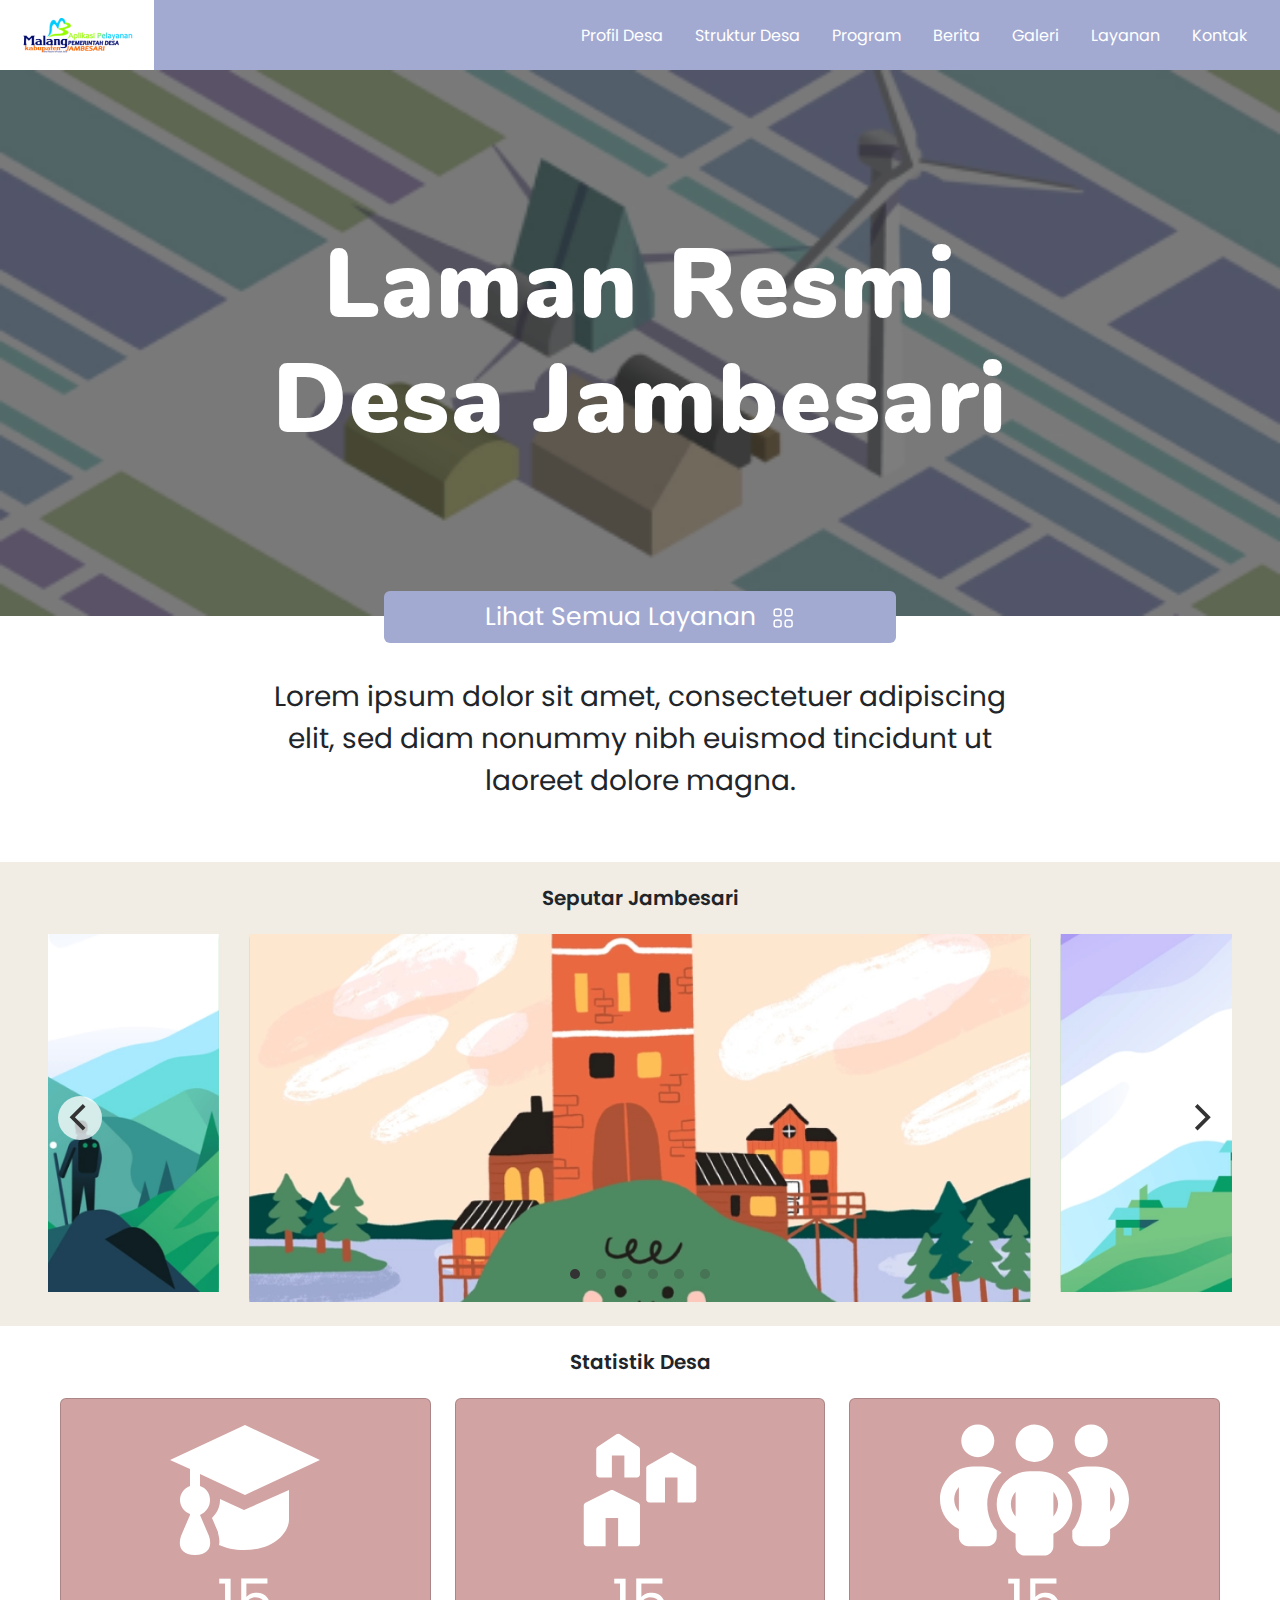
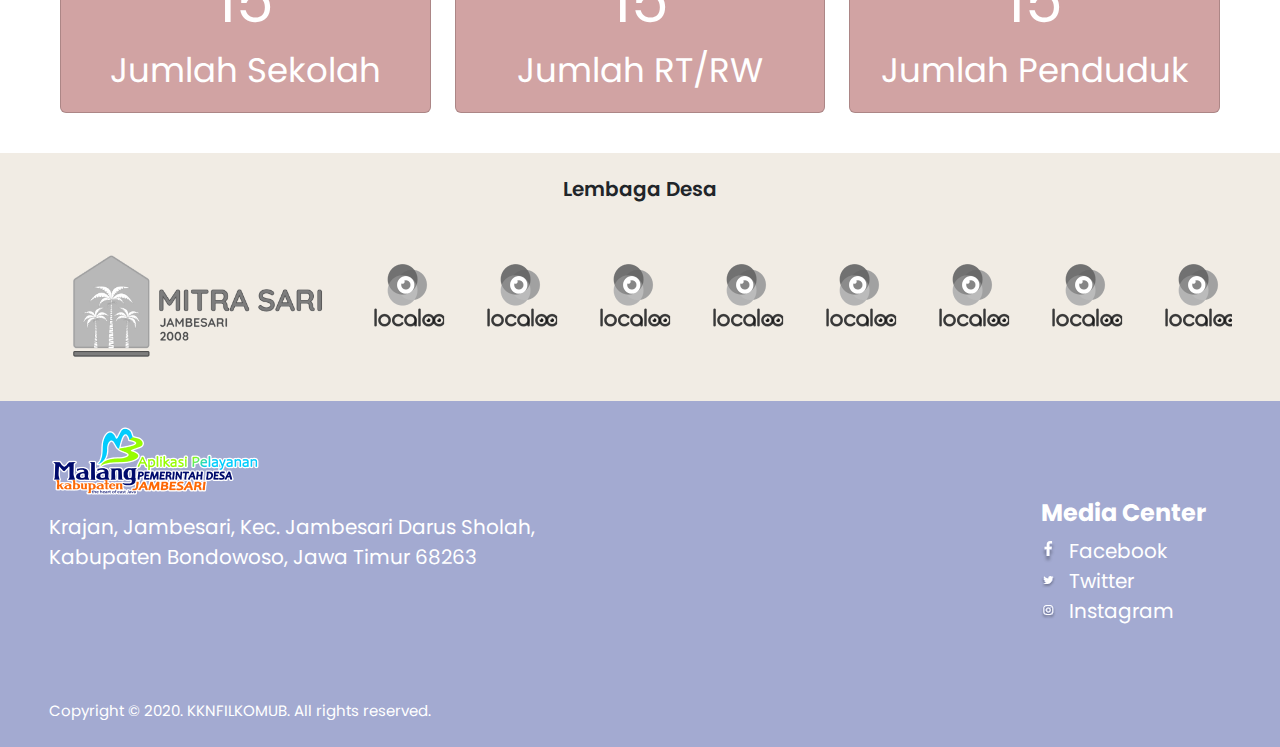
<file: index.html>
<!DOCTYPE html>
<html lang="en">

    <head>
        <meta charset="UTF-8">
        <meta http-equiv="X-UA-Compatible" content="IE=edge">
        <meta name="viewport" content="width=device-width, initial-scale=1.0">
        <title>Desa Jambesari</title>

        <!-- CSS Bootstrap -->
        <link rel="stylesheet" href="src/css/bootstrap.min.css">
        <!-- CSS Flickity -->
        <link rel="stylesheet" href="src/css/flickity.min.css">
        <!-- Custom Style -->
        <link rel="stylesheet" href="src/css/style.css">
    </head>

    <body>
        <!-- HEADER -->
        <div class="header d-flex justify-content-between">
            <div class="menu">
                <a href="#navbar" class="text-white p-4"
                    data-bs-toggle="offcanvas">
                    <img src="src/icon/navbar/Hamburger.svg" alt="">
                    Menu
                </a>
                <div class="offcanvas offcanvas-start" tabindex="-1"
                    id="navbar">
                    <div class="offcanvas-header justify-content-end">
                        <button type="button" class="btn-close"
                            data-bs-dismiss="offcanvas" aria-label="Close"></button>
                    </div>
                    <div class="offcanvas-body">
                        <ul class="nav">
                            <div class="nav-link pb-2">
                                <img src="src/icon/navbar/Profil.svg"
                                    width="18px" class="me-2">
                                <a href="profil.html">Profil Desa</a>
                            </div>
                            <div class="nav-link pb-2">
                                <img src="src/icon/navbar/Struktur.svg"
                                    width="18px" class="me-2">
                                <a href="struktur.html">Struktur Desa</a>
                            </div>
                            <div class="nav-link pb-2">
                                <img src="src/icon/navbar/Program.svg"
                                    width="18px" class="me-2">
                                <a href="program.html">Program</a>
                            </div>
                            <div class="nav-link pb-2">
                                <img src="src/icon/navbar/Berita.svg"
                                    width="18px" class="me-2">
                                <a href="berita.html">Berita</a>
                            </div>
                            <div class="nav-link pb-2">
                                <img src="src/icon/navbar/Galeri.svg"
                                    width="18px" class="me-2">
                                <a href="galeri.html">Galeri</a>
                            </div>
                            <div class="nav-link pb-2">
                                <img src="src/icon/navbar/Layanan.svg"
                                    width="18px" class="me-2">
                                <a href="layanan.html">Layanan</a>
                            </div>
                            <div class="nav-link pb-2">
                                <img src="src/icon/navbar/Kontak.svg"
                                    width="18px" class="me-2">
                                <a href="kontak.html">Kontak</a>
                            </div>
                        </ul>
                    </div>
                </div>
            </div>
            <div class="logo bg-white p-3">
                <a href="#"><img src="src/img/logo-header.png" alt="Logo"></a>
            </div>
        </div>
        <!-- END HEADER -->

        <!-- BANNER -->
        <div class="banner">
            <img src="src/img/index/banner.png" alt="Banner" width="100%">
            <div class="h1 welcome text-white">Laman Resmi<br>Desa Jambesari</div>
            <a href="layanan.html">
                <div class="btn link-layanan text-white text-center">
                    Lihat Semua Layanan
                    <img src="src/icon/banner/Category.svg" class="ms-2">
                </div>
            </a>
        </div>
        <!-- END BANNER -->

        <!-- DESCRIPTION -->
        <div class="desc">
            <div class="container">
                Lorem ipsum dolor sit amet, consectetuer adipiscing elit, sed
                diam nonummy nibh euismod tincidunt ut laoreet dolore magna.
            </div>
        </div>
        <!-- END DESCRIPTION -->

        <!-- GALERI -->
        <div class="galeri px-md-5 py-4">
            <div class="h5 mb-4 section-title">Seputar Jambesari</div>
            <div class="carousel web" data-flickity='{"wrapAround" : true,"autoPlay" : true }'>
                <div class="carousel-cell">
                    <img src="src/img/index/galeri/1.png" alt="" width="100%">
                </div>
                <div class="carousel-cell">
                    <img src="src/img/index/galeri/2.png" alt="" width="100%">
                </div>
                <div class="carousel-cell">
                    <img src="src/img/index/galeri/1.png" alt="" width="100%">
                </div>
                <div class="carousel-cell">
                    <img src="src/img/index/galeri/2.png" alt="" width="100%">
                </div>
                <div class="carousel-cell">
                    <img src="src/img/index/galeri/1.png" alt="" width="100%">
                </div>
                <div class="carousel-cell">
                    <img src="src/img/index/galeri/2.png" alt="" width="100%">
                </div>
            </div>
            <div id="galeri-jambesari" class="carousel slide mobile"
                data-bs-ride="true">
                <div class="carousel-indicators">
                    <button type="button" data-bs-target="#galeri-jambesari"
                        data-bs-slide-to="0" class="active"
                        aria-current="true" aria-label="Slide 1"></button>
                    <button type="button" data-bs-target="#galeri-jambesari"
                        data-bs-slide-to="1"
                        aria-label="Slide 2"></button>
                    <button type="button" data-bs-target="#galeri-jambesari"
                        data-bs-slide-to="2"
                        aria-label="Slide 3"></button>
                </div>
                <div class="carousel-inner">
                    <div class="carousel-item active" data-bs-interval="5000">
                        <img src="src/img/index/galeri/1.png" class="d-block
                            w-100" alt="...">
                    </div>
                    <div class="carousel-item">
                        <img src="src/img/index/galeri/2.png" class="d-block
                            w-100" alt="...">
                    </div>
                    <div class="carousel-item">
                        <img src="src/img/index/galeri/1.png" class="d-block
                            w-100" alt="...">
                    </div>
                    <div class="carousel-item">
                        <img src="src/img/index/galeri/2.png" class="d-block
                            w-100" alt="...">
                    </div>
                </div>
                <button class="carousel-control-prev" type="button"
                    data-bs-target="#galeri-jambesari" data-bs-slide="prev">
                    <span class="carousel-control-prev-icon" aria-hidden="true"></span>
                    <span class="visually-hidden">Previous</span>
                </button>
                <button class="carousel-control-next" type="button"
                    data-bs-target="#galeri-jambesari" data-bs-slide="next">
                    <span class="carousel-control-next-icon" aria-hidden="true"></span>
                    <span class="visually-hidden">Next</span>
                </button>
            </div>
        </div>
        <!-- END GALERI -->

        <!-- STATISTIK -->
        <div class="statistik px-md-5 py-4">
            <div class="h5 mb-4 section-title">Statistik Desa</div>
            <div class="container-fluid">
                <div class="row d-flex justify-content-between">
                    <div class="col col-6 col-md-4">
                        <div class="card mb-3 text-white">
                            <div class="card-body text-center">
                                <div class="icon">
                                    <img src="src/icon/statistik/College.svg"
                                        alt="Pendidikan">
                                </div>
                                <div class="count h4">15</div>
                                <div class="name">Jumlah Sekolah</div>
                            </div>
                        </div>
                    </div>
                    <div class="col col-6 col-md-4">
                        <div class="card mb-3 text-white">
                            <div class="card-body text-center">
                                <div class="icon">
                                    <img src="src/icon/statistik/Village.svg"
                                        alt="RT/RW">
                                </div>
                                <div class="count h4">15</div>
                                <div class="name">Jumlah RT/RW</div>
                            </div>
                        </div>
                    </div>
                    <div class="col col-md-4">
                        <div class="card mb-3 text-white">
                            <div class="card-body text-center">
                                <div class="icon">
                                    <img src="src/icon/statistik/Peoples.svg"
                                        alt="Penduduk">
                                </div>
                                <div class="count h4">15</div>
                                <div class="name">Jumlah Penduduk</div>
                            </div>
                        </div>
                    </div>
                </div>
            </div>
        </div>
        <!-- END STATISTIK -->

        <!-- LEMBAGA -->
        <div class="lembaga px-md-5 py-4">
            <div class="h5 mb-4 section-title">Lembaga Desa</div>
            <div class="wrapper">
                <div class="item me-2">
                    <a href="page/lembaga/bumdes.html">
                        <img src="src/img/index/lembaga/bumdes.png" class="p-3"
                            alt="1">
                    </a>
                </div>
                <div class="item me-2">
                    <img src="src/img/index/lembaga/1.png" class="p-3" alt="1">
                </div>
                <div class="item me-2">
                    <img src="src/img/index/lembaga/1.png" class="p-3" alt="2">
                </div>
                <div class="item me-2">
                    <img src="src/img/index/lembaga/1.png" class="p-3" alt="3">
                </div>
                <div class="item me-2">
                    <img src="src/img/index/lembaga/1.png" class="p-3" alt="4">
                </div>
                <div class="item me-2">
                    <img src="src/img/index/lembaga/1.png" class="p-3" alt="1">
                </div>
                <div class="item me-2">
                    <img src="src/img/index/lembaga/1.png" class="p-3" alt="2">
                </div>
                <div class="item me-2">
                    <img src="src/img/index/lembaga/1.png" class="p-3" alt="3">
                </div>
                <div class="item me-2">
                    <img src="src/img/index/lembaga/1.png" class="p-3" alt="4">
                </div>
                <div class="item me-2">
                    <img src="src/img/index/lembaga/1.png" class="p-3" alt="1">
                </div>
                <div class="item me-2">
                    <img src="src/img/index/lembaga/1.png" class="p-3" alt="2">
                </div>
                <div class="item me-2">
                    <img src="src/img/index/lembaga/1.png" class="p-3" alt="3">
                </div>
                <div class="item me-2">
                    <img src="src/img/index/lembaga/1.png" class="p-3" alt="4">
                </div>
            </div>
        </div>
        <!-- END LEMBAGA -->

        <!-- FOOTER -->
        <footer class="text-white p-4">
            <div class="d-flex justify-content-between">
                <div class="detail">
                    <img src="src/img/footer/logo-web.png" alt="Desa
                        Jambesari" class="ps-3">
                    <div class="address mt-3">
                        Krajan, Jambesari, Kec. Jambesari Darus Sholah, <br>Kabupaten
                        Bondowoso, Jawa Timur 68263
                    </div>
                </div>
                <div class="my-4 social-media d-flex">
                    <h4>Media Center</h4>
                    <div id="facebook">
                        <img src="src/icon/footer/facebook.svg" width="15px"
                            class="me-2">
                        <a href="#">Facebook</a>
                    </div>
                    <div id="twitter">
                        <img src="src/icon/footer/twitter.svg" width="15px"
                            class="me-2">
                        <a href="#">Twitter</a>
                    </div>
                    <div id="instagram">
                        <img src="src/icon/footer/instagram.svg" width="15px"
                            class="me-2">
                        <a href="#">Instagram</a>
                    </div>
                </div>
            </div>
            <div class="copyright">
                Copyright © 2020. KKNFILKOMUB. All rights reserved.
            </div>
        </footer>
        <!-- END FOOTER -->

        <!-- JS Bootstrap -->
        <script src="src/js/bootstrap.min.js"></script>
        <!-- JS Flickity -->
        <script src="src/js/flickity.min.js"></script>
    </body>

</html>
</file>
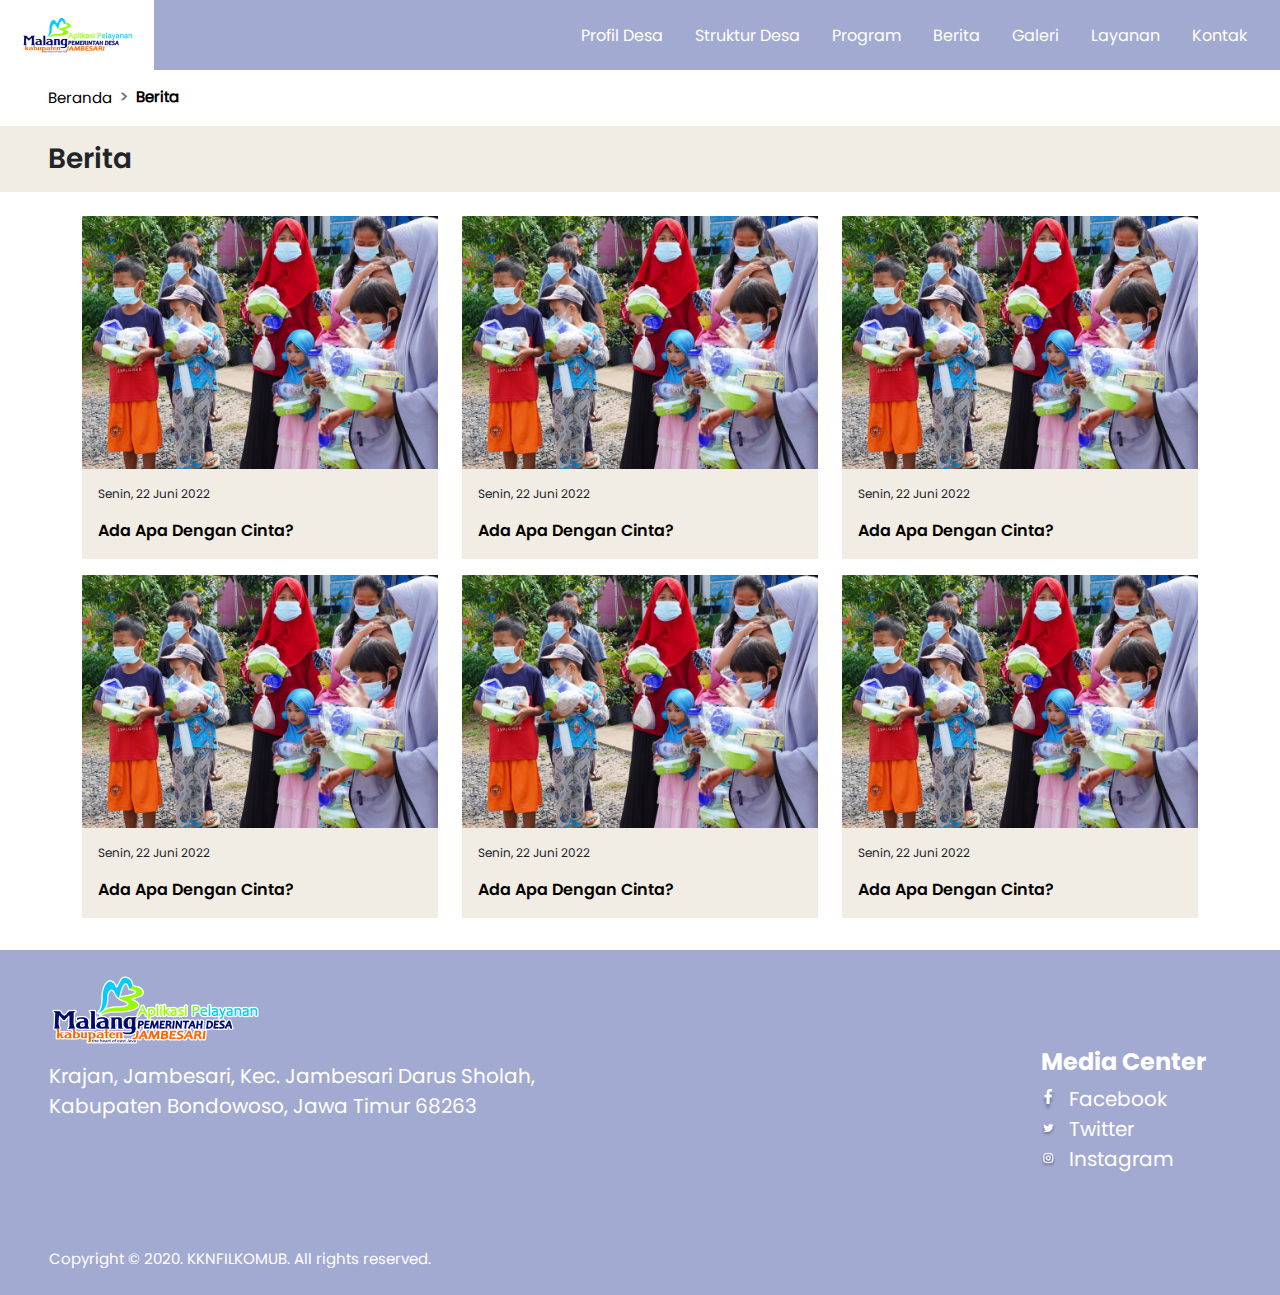
<file: berita.html>
<!DOCTYPE html>
<html lang="en">

    <head>
        <meta charset="UTF-8">
        <meta http-equiv="X-UA-Compatible" content="IE=edge">
        <meta name="viewport" content="width=device-width, initial-scale=1.0">
        <title>Desa Jambesari</title>

        <!-- CSS Bootstrap -->
        <link rel="stylesheet" href="/src/css/bootstrap.min.css">
        <!-- CSS Flickity -->
        <link rel="stylesheet" href="/src/css/flickity.min.css">
        <!-- Custom Style -->
        <link rel="stylesheet" href="/src/css/style.css">
    </head>

    <body>
        <!-- HEADER -->
        <div class="header d-flex justify-content-between">
            <div class="menu">
                <a href="#navbar" class="text-white p-4"
                    data-bs-toggle="offcanvas">
                    <img src="/src/icon/navbar/Hamburger.svg" alt="">
                    Menu
                </a>
                <div class="offcanvas offcanvas-start" tabindex="-1"
                    id="navbar">
                    <div class="offcanvas-header justify-content-end">
                        <button type="button" class="btn-close"
                            data-bs-dismiss="offcanvas" aria-label="Close"></button>
                    </div>
                    <div class="offcanvas-body">
                        <ul class="nav">
                            <div class="nav-link pb-2">
                                <img src="/src/icon/navbar/Profil.svg"
                                    width="18px" class="me-2">
                                <a href="/profil.html">Profil Desa</a>
                            </div>
                            <div class="nav-link pb-2">
                                <img src="/src/icon/navbar/Struktur.svg"
                                    width="18px" class="me-2">
                                <a href="/struktur.html">Struktur Desa</a>
                            </div>
                            <div class="nav-link pb-2">
                                <img src="/src/icon/navbar/Program.svg"
                                    width="18px" class="me-2">
                                <a href="/program.html">Program</a>
                            </div>
                            <div class="nav-link pb-2">
                                <img src="/src/icon/navbar/Berita.svg"
                                    width="18px" class="me-2">
                                <a href="/berita.html">Berita</a>
                            </div>
                            <div class="nav-link pb-2">
                                <img src="/src/icon/navbar/Galeri.svg"
                                    width="18px" class="me-2">
                                <a href="/galeri.html">Galeri</a>
                            </div>
                            <div class="nav-link pb-2">
                                <img src="/src/icon/navbar/Layanan.svg"
                                    width="18px" class="me-2">
                                <a href="/layanan.html">Layanan</a>
                            </div>
                            <div class="nav-link pb-2">
                                <img src="/src/icon/navbar/Kontak.svg"
                                    width="18px" class="me-2">
                                <a href="/kontak.html">Kontak</a>
                            </div>
                        </ul>
                    </div>
                </div>
            </div>
            <div class="logo bg-white p-3">
                <a href="/"><img src="/src/img/logo-header.png" alt="Logo"></a>
            </div>
        </div>
        <!-- END HEADER -->

        <!-- BUMDES -->

        <!-- Breadcrumb -->
        <div class="path mt-3 px-3 px-md-5">
            <nav style="--bs-breadcrumb-divider: '>';"
                aria-label="breadcrumb">
                <ol class="breadcrumb">
                    <li class="breadcrumb-item"><a href="/">Beranda</a></li>
                    <li class="breadcrumb-item active" aria-current="page">Berita</li>
                </ol>
            </nav>
        </div>
        <!-- End Breadcrumb -->

        <div class="h3 page-title px-3 px-md-5 py-3">Berita</div>

        <div class="berita py-3">
            <div class="container">
                <div class="row">
                    <div class="col-md-4">
                        <div class="card d-flex mb-3">
                            <div class="thumbnail">
                                <img src="/src/img/berita/thumbnail/1.png" alt="Berita 1">
                            </div>
                            <div class="card-body">
                                <div class="date mb-3">Senin, 22 Juni 2022</div>
                                <a href="/page/berita/one.html" class="stretched-link title">Ada Apa
                                    Dengan Cinta?</a>
                                <div class="content mb-3">Lorem ipsum dolor sit,
                                    amet
                                    consectetur adipisicing elit. Omnis eius
                                    voluptatibus deserunt iusto praesentium
                                    neque perferendis blanditiis vero maxime
                                    minima nihil tempore, a excepturi, culpa
                                    repudiandae dolores assumenda suscipit
                                    officiis?</div>
                                <div class="next">
                                    <a href="/page/berita/one.html" class="stretched-link">Baca
                                        Selengkapnya</a>
                                </div>
                            </div>
                        </div>
                    </div>
                    <div class="col-md-4">

                        <div class="card d-flex mb-3">
                            <div class="thumbnail">
                                <img src="/src/img/berita/thumbnail/1.png" alt="Berita 1">
                            </div>
                            <div class="card-body">
                                <div class="date mb-3">Senin, 22 Juni 2022</div>
                                <a href="/page/berita/one.html" class="stretched-link title">Ada Apa
                                    Dengan Cinta?</a>
                                <div class="content mb-3">Lorem ipsum dolor sit,
                                    amet
                                    consectetur adipisicing elit. Omnis eius
                                    voluptatibus deserunt iusto praesentium
                                    neque perferendis blanditiis vero maxime
                                    minima nihil tempore, a excepturi, culpa
                                    repudiandae dolores assumenda suscipit
                                    officiis?</div>
                                <div class="next">
                                    <a href="/page/berita/one.html" class="stretched-link">Baca
                                        Selengkapnya</a>
                                </div>
                            </div>
                        </div>
                    </div>
                    <div class="col-md-4">
                        <div class="card d-flex mb-3">
                            <div class="thumbnail">
                                <img src="/src/img/berita/thumbnail/1.png" alt="Berita 1">
                            </div>
                            <div class="card-body">
                                <div class="date mb-3">Senin, 22 Juni 2022</div>
                                <a href="/page/berita/one.html" class="stretched-link title">Ada Apa
                                    Dengan Cinta?</a>
                                <div class="content mb-3">Lorem ipsum dolor sit,
                                    amet
                                    consectetur adipisicing elit. Omnis eius
                                    voluptatibus deserunt iusto praesentium
                                    neque perferendis blanditiis vero maxime
                                    minima nihil tempore, a excepturi, culpa
                                    repudiandae dolores assumenda suscipit
                                    officiis?</div>
                                <div class="next">
                                    <a href="/page/berita/one.html" class="stretched-link">Baca
                                        Selengkapnya</a>
                                </div>
                            </div>
                        </div></div>
                    <div class="col-md-4">
                        <div class="card d-flex mb-3">
                            <div class="thumbnail">
                                <img src="/src/img/berita/thumbnail/1.png" alt="Berita 1">
                            </div>
                            <div class="card-body">
                                <div class="date mb-3">Senin, 22 Juni 2022</div>
                                <a href="/page/berita/one.html" class="stretched-link title">Ada Apa
                                    Dengan Cinta?</a>
                                <div class="content mb-3">Lorem ipsum dolor sit,
                                    amet
                                    consectetur adipisicing elit. Omnis eius
                                    voluptatibus deserunt iusto praesentium
                                    neque perferendis blanditiis vero maxime
                                    minima nihil tempore, a excepturi, culpa
                                    repudiandae dolores assumenda suscipit
                                    officiis?</div>
                                <div class="next">
                                    <a href="/page/berita/one.html" class="stretched-link">Baca
                                        Selengkapnya</a>
                                </div>
                            </div>
                        </div></div>
                    <div class="col-md-4">
                        <div class="card d-flex mb-3">
                            <div class="thumbnail">
                                <img src="/src/img/berita/thumbnail/1.png" alt="Berita 1">
                            </div>
                            <div class="card-body">
                                <div class="date mb-3">Senin, 22 Juni 2022</div>
                                <a href="/page/berita/one.html" class="stretched-link title">Ada Apa
                                    Dengan Cinta?</a>
                                <div class="content mb-3">Lorem ipsum dolor sit,
                                    amet
                                    consectetur adipisicing elit. Omnis eius
                                    voluptatibus deserunt iusto praesentium
                                    neque perferendis blanditiis vero maxime
                                    minima nihil tempore, a excepturi, culpa
                                    repudiandae dolores assumenda suscipit
                                    officiis?</div>
                                <div class="next">
                                    <a href="/page/berita/one.html" class="stretched-link">Baca
                                        Selengkapnya</a>
                                </div>
                            </div>
                        </div></div>
                    <div class="col-md-4">
                        <div class="card d-flex mb-3">
                            <div class="thumbnail">
                                <img src="/src/img/berita/thumbnail/1.png" alt="Berita 1">
                            </div>
                            <div class="card-body">
                                <div class="date mb-3">Senin, 22 Juni 2022</div>
                                <a href="/page/berita/one.html" class="stretched-link title">Ada Apa
                                    Dengan Cinta?</a>
                                <div class="content mb-3">Lorem ipsum dolor sit,
                                    amet
                                    consectetur adipisicing elit. Omnis eius
                                    voluptatibus deserunt iusto praesentium
                                    neque perferendis blanditiis vero maxime
                                    minima nihil tempore, a excepturi, culpa
                                    repudiandae dolores assumenda suscipit
                                    officiis?</div>
                                <div class="next">
                                    <a href="/page/berita/one.html" class="stretched-link">Baca
                                        Selengkapnya</a>
                                </div>
                            </div>
                        </div></div>
                </div>
            </div>
        </div>
        <!-- END BUMDES -->

        <!-- FOOTER -->
        <footer class="text-white p-4">
            <div class="d-flex justify-content-between">
                <div class="detail">
                    <img src="/src/img/footer/logo-web.png" alt="Desa
                        Jambesari" class="ps-3">
                    <div class="address mt-3">
                        Krajan, Jambesari, Kec. Jambesari Darus Sholah, <br>Kabupaten
                        Bondowoso, Jawa Timur 68263
                    </div>
                </div>
                <div class="my-4 social-media d-flex">
                    <h4>Media Center</h4>
                    <div id="facebook">
                        <img src="/src/icon/footer/facebook.svg" width="15px"
                            class="me-2">
                        <a href="#">Facebook</a>
                    </div>
                    <div id="twitter">
                        <img src="/src/icon/footer/twitter.svg" width="15px"
                            class="me-2">
                        <a href="#">Twitter</a>
                    </div>
                    <div id="instagram">
                        <img src="/src/icon/footer/instagram.svg" width="15px"
                            class="me-2">
                        <a href="#">Instagram</a>
                    </div>
                </div>
            </div>
            <div class="copyright">
                Copyright © 2020. KKNFILKOMUB. All rights reserved.
            </div>
        </footer>
        <!-- END FOOTER -->

        <!-- JS Bootstrap -->
        <script src="/src/js/bootstrap.min.js"></script>
        <!-- JS Flickity -->
        <script src="/src/js/flickity.min.js"></script>
    </body>

</html>
</file>
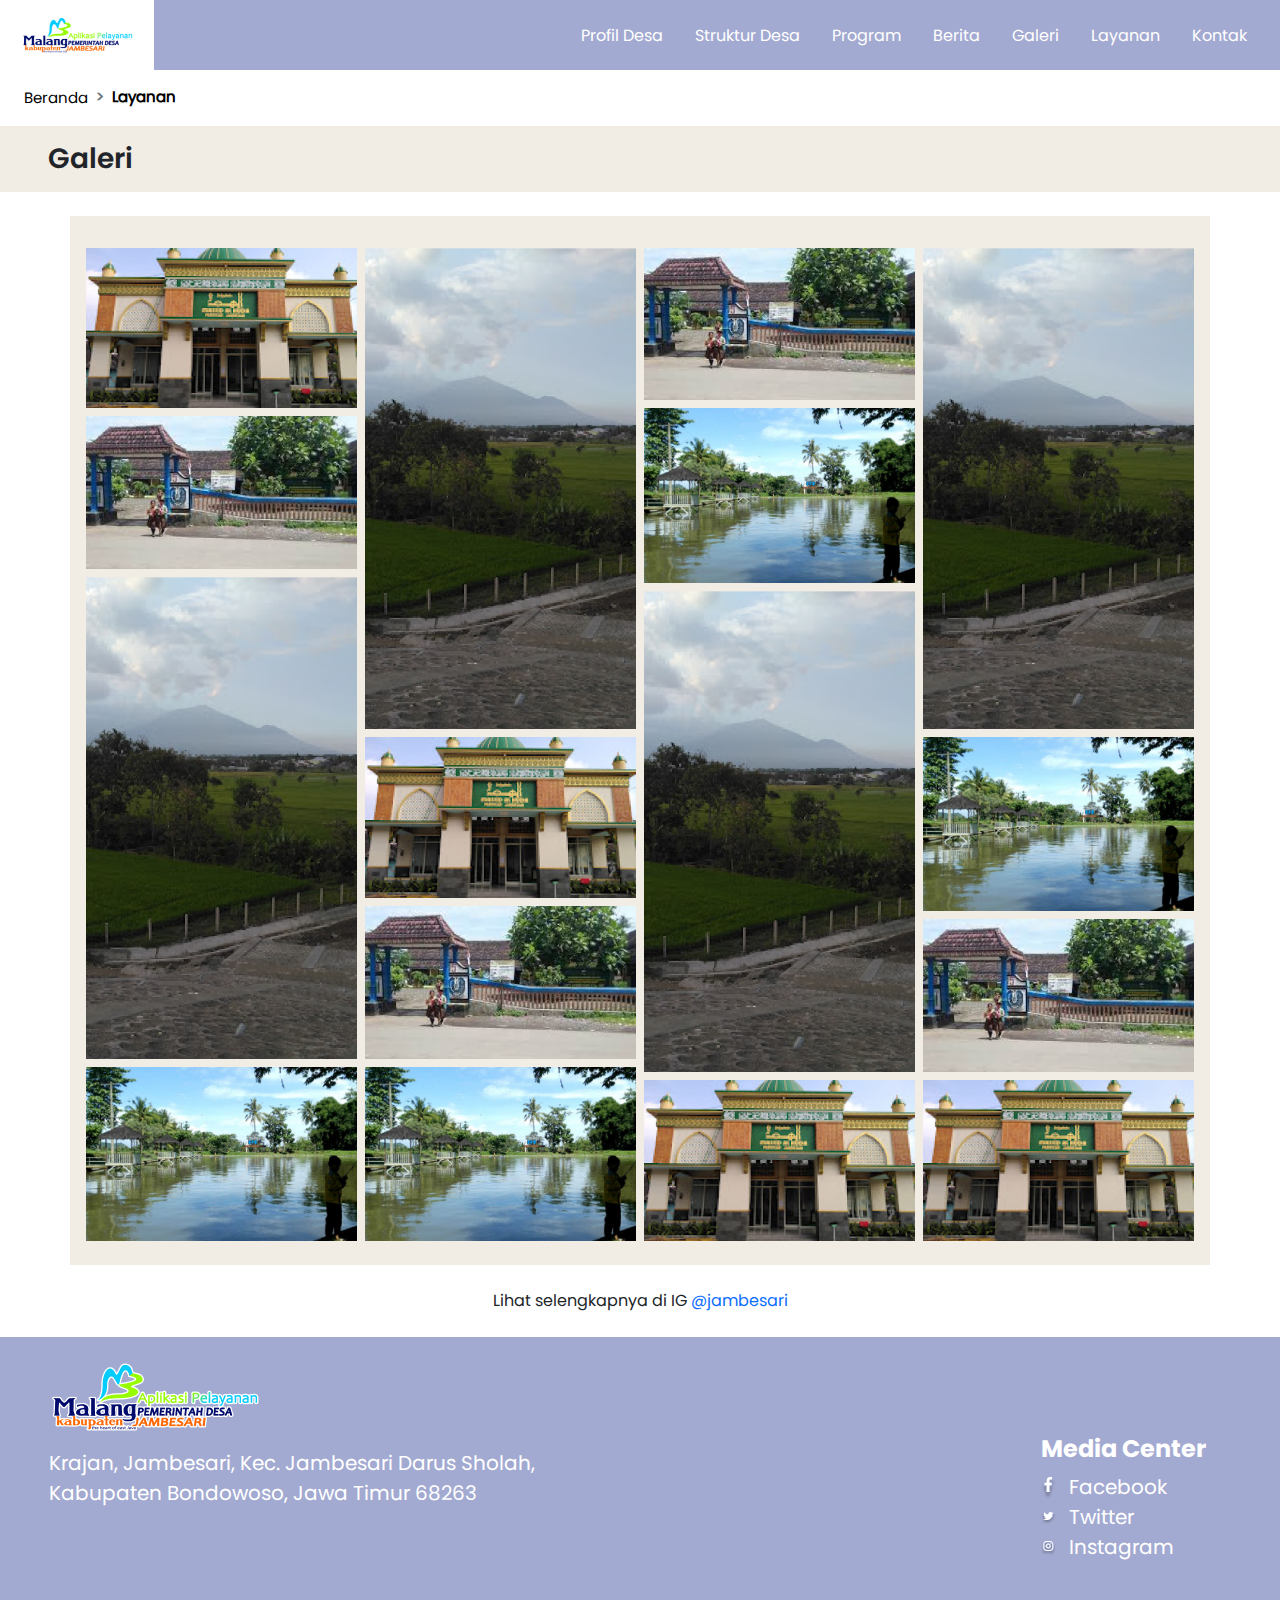
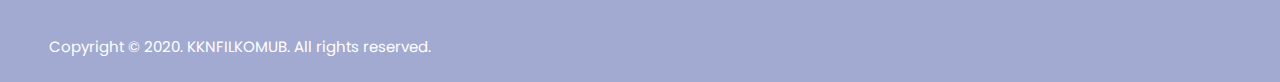
<file: galeri.html>
<!DOCTYPE html>
<html lang="en">

    <head>
        <meta charset="UTF-8">
        <meta http-equiv="X-UA-Compatible" content="IE=edge">
        <meta name="viewport" content="width=device-width, initial-scale=1.0">
        <title>Desa Jambesari</title>

        <!-- CSS Bootstrap -->
        <link rel="stylesheet" href="/src/css/bootstrap.min.css">
        <!-- CSS Flickity -->
        <link rel="stylesheet" href="/src/css/flickity.min.css">
        <!-- Custom Style -->
        <link rel="stylesheet" href="/src/css/style.css">
    </head>

    <body>
        <!-- HEADER -->
        <div class="header d-flex justify-content-between">
            <div class="menu">
                <a href="#navbar" class="text-white p-4"
                    data-bs-toggle="offcanvas">
                    <img src="/src/icon/navbar/Hamburger.svg" alt="">
                    Menu
                </a>
                <div class="offcanvas offcanvas-start" tabindex="-1"
                    id="navbar">
                    <div class="offcanvas-header justify-content-end">
                        <button type="button" class="btn-close"
                            data-bs-dismiss="offcanvas" aria-label="Close"></button>
                    </div>
                    <div class="offcanvas-body">
                        <ul class="nav">
                            <div class="nav-link pb-2">
                                <img src="/src/icon/navbar/Profil.svg"
                                    width="18px" class="me-2">
                                <a href="/profil.html">Profil Desa</a>
                            </div>
                            <div class="nav-link pb-2">
                                <img src="/src/icon/navbar/Struktur.svg"
                                    width="18px" class="me-2">
                                <a href="/struktur.html">Struktur Desa</a>
                            </div>
                            <div class="nav-link pb-2">
                                <img src="/src/icon/navbar/Program.svg"
                                    width="18px" class="me-2">
                                <a href="/program.html">Program</a>
                            </div>
                            <div class="nav-link pb-2">
                                <img src="/src/icon/navbar/Berita.svg"
                                    width="18px" class="me-2">
                                <a href="/berita.html">Berita</a>
                            </div>
                            <div class="nav-link pb-2">
                                <img src="/src/icon/navbar/Galeri.svg"
                                    width="18px" class="me-2">
                                <a href="/galeri.html">Galeri</a>
                            </div>
                            <div class="nav-link pb-2">
                                <img src="/src/icon/navbar/Layanan.svg"
                                    width="18px" class="me-2">
                                <a href="/layanan.html">Layanan</a>
                            </div>
                            <div class="nav-link pb-2">
                                <img src="/src/icon/navbar/Kontak.svg"
                                    width="18px" class="me-2">
                                <a href="/kontak.html">Kontak</a>
                            </div>
                        </ul>
                    </div>
                </div>
            </div>
            <div class="logo bg-white p-3">
                <a href="/"><img src="/src/img/logo-header.png" alt="Logo"></a>
            </div>
        </div>
        <!-- END HEADER -->

        
    <!-- Breadcrumb -->
    <div class="path mt-3 px-4">
        <nav style="--bs-breadcrumb-divider: '>';" aria-label="breadcrumb">
            <ol class="breadcrumb">
                <li class="breadcrumb-item"><a href="index.html">Beranda</a></li>
                <li class="breadcrumb-item active" aria-current="page">Layanan</li>
          </ol>
        </nav>
    </div>
    <!-- End Breadcrumb -->
    <div class="h3 page-title px-3 px-md-5 py-3">Galeri</div>

    <div class="container galeri p-4 my-4 mx-auto">
    <div class="row">
      <div class="column">
        <img src="/src/img/gallery/gal_1.png">
        <img src="/src/img/gallery/gal_2.png">
        <img src="/src/img/gallery/gal_3.png">
        <img src="/src/img/gallery/gal_4.png">
      </div>
      <div class="column">
        <img src="/src/img/gallery/gal_3.png">
        <img src="/src/img/gallery/gal_1.png">
        <img src="/src/img/gallery/gal_2.png">
        <img src="/src/img/gallery/gal_4.png">
      </div>
      <div class="column">
        <img src="/src/img/gallery/gal_2.png">
        <img src="/src/img/gallery/gal_4.png">
        <img src="/src/img/gallery/gal_3.png">
        <img src="/src/img/gallery/gal_1.png">
      </div>
      <div class="column">
        <img src="/src/img/gallery/gal_3.png">
        <img src="/src/img/gallery/gal_4.png">
        <img src="/src/img/gallery/gal_2.png">
        <img src="/src/img/gallery/gal_1.png">
      </div>
    </div>
    </div>
    
    <!-- End Galeri -->

    <p class="text-center mb-4">Lihat selengkapnya di IG
        <a href="http://instagram.com/">@jambesari</a>
    </p>
      

        <!-- FOOTER -->
        <footer class="text-white p-4">
            <div class="d-flex justify-content-between">
                <div class="detail">
                    <img src="/src/img/footer/logo-web.png" alt="Desa
                        Jambesari" class="ps-3">
                    <div class="address mt-3">
                        Krajan, Jambesari, Kec. Jambesari Darus Sholah, <br>Kabupaten
                        Bondowoso, Jawa Timur 68263
                    </div>
                </div>
                <div class="my-4 social-media d-flex">
                    <h4>Media Center</h4>
                    <div id="facebook">
                        <img src="/src/icon/footer/facebook.svg" width="15px"
                            class="me-2">
                        <a href="#">Facebook</a>
                    </div>
                    <div id="twitter">
                        <img src="/src/icon/footer/twitter.svg" width="15px"
                            class="me-2">
                        <a href="#">Twitter</a>
                    </div>
                    <div id="instagram">
                        <img src="/src/icon/footer/instagram.svg" width="15px"
                            class="me-2">
                        <a href="#">Instagram</a>
                    </div>
                </div>
            </div>
            <div class="copyright">
                Copyright © 2020. KKNFILKOMUB. All rights reserved.
            </div>
        </footer>
        <!-- END FOOTER -->

        <!-- JS Bootstrap -->
        <script src="/src/js/bootstrap.min.js"></script>
        <!-- JS Flickity -->
        <script src="/src/js/flickity.min.js"></script>
    </body>

</html>
</file>
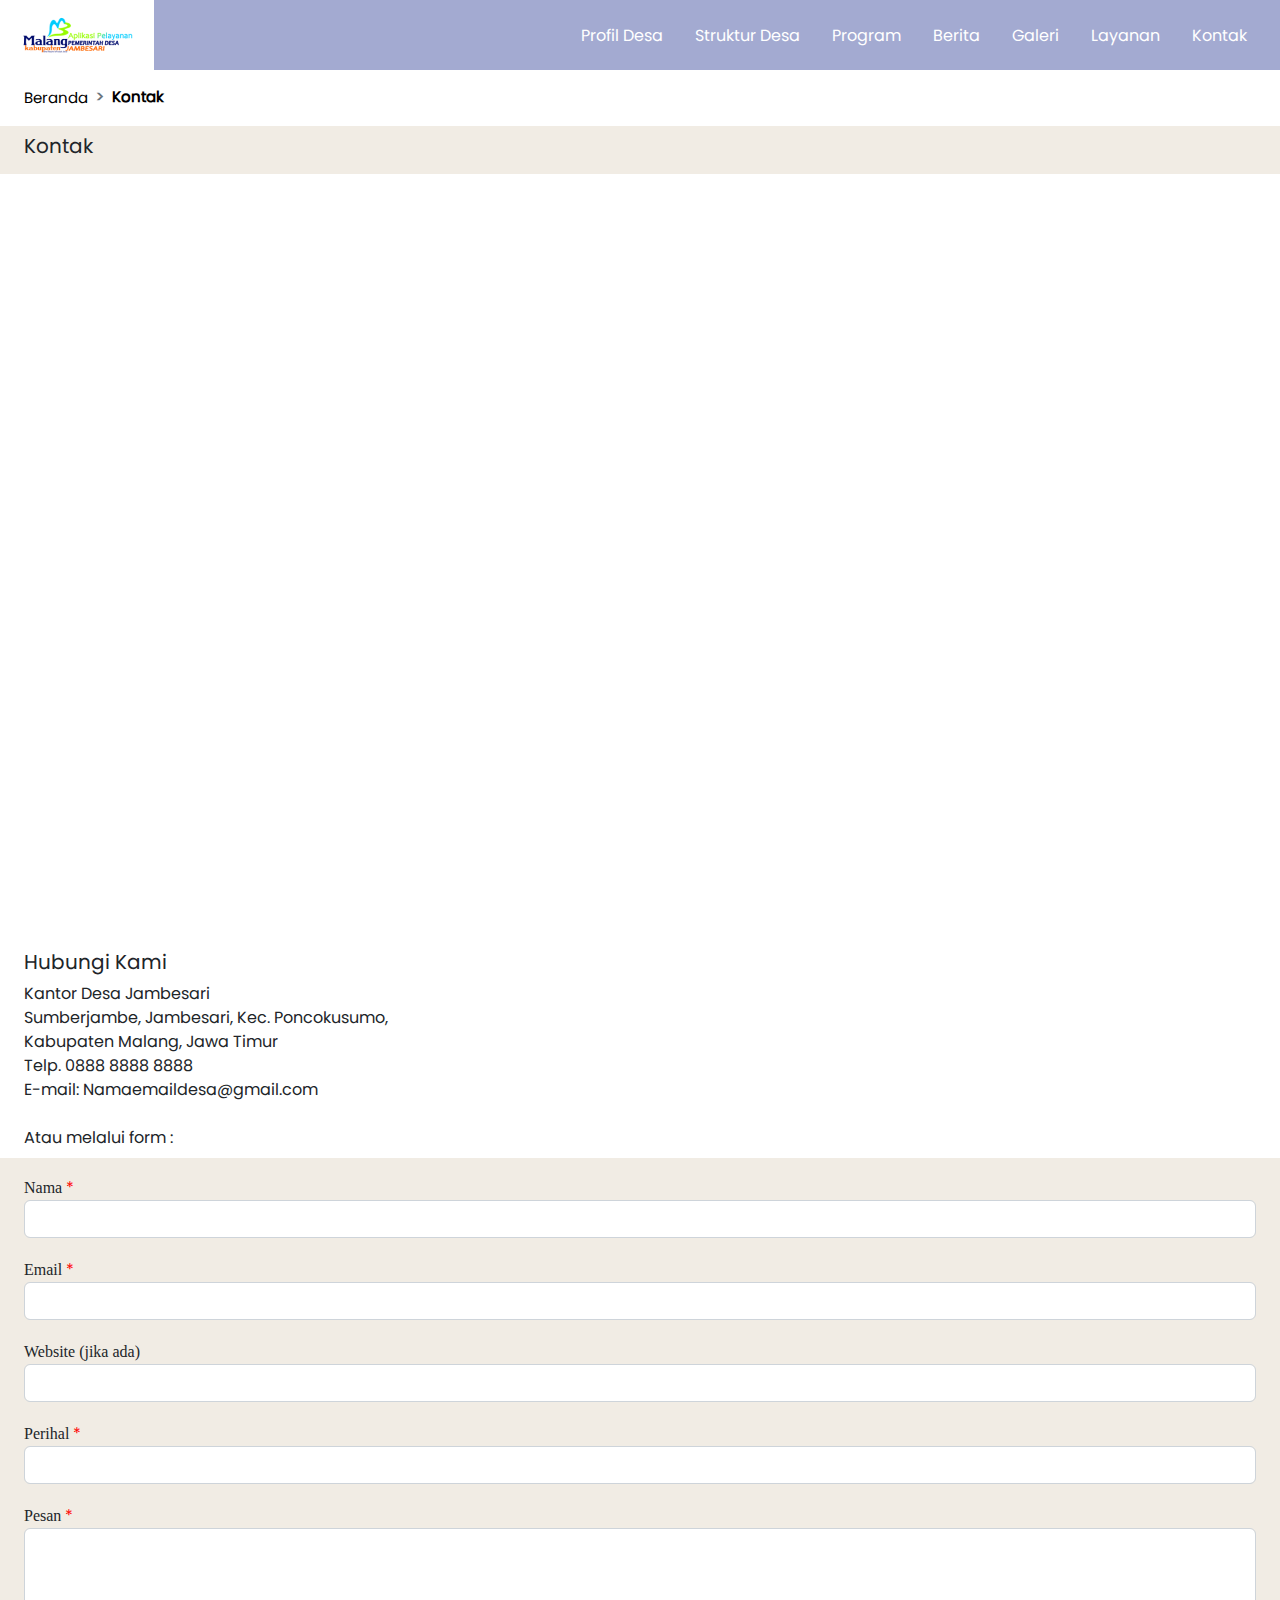
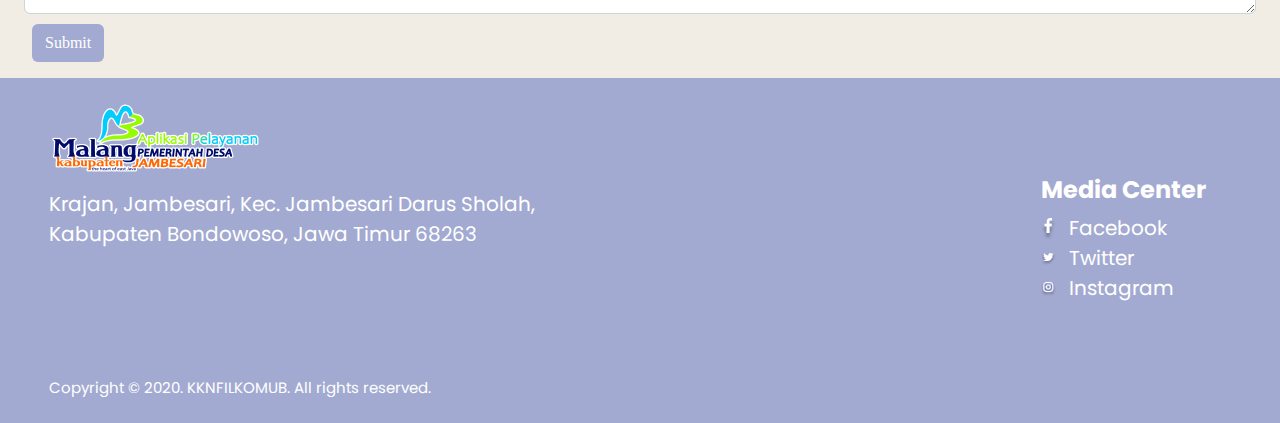
<file: kontak.html>
<!DOCTYPE html>
<html lang="en">

    <head>
        <meta charset="UTF-8">
        <meta http-equiv="X-UA-Compatible" content="IE=edge">
        <meta name="viewport" content="width=device-width, initial-scale=1.0">
        <title>Desa Jambesari</title>

        <!-- CSS Bootstrap -->
        <link rel="stylesheet" href="/src/css/bootstrap.min.css">
        <!-- CSS Flickity -->
        <link rel="stylesheet" href="/src/css/flickity.min.css">
        <!-- Custom Style -->
        <link rel="stylesheet" href="/src/css/style.css">
    </head>

    <body>
        <!-- HEADER -->
        <div class="header d-flex justify-content-between">
            <div class="menu">
                <a href="#navbar" class="text-white p-4"
                    data-bs-toggle="offcanvas">
                    <img src="/src/icon/navbar/Hamburger.svg" alt="">
                    Menu
                </a>
                <div class="offcanvas offcanvas-start" tabindex="-1"
                    id="navbar">
                    <div class="offcanvas-header justify-content-end">
                        <button type="button" class="btn-close"
                            data-bs-dismiss="offcanvas" aria-label="Close"></button>
                    </div>
                    <div class="offcanvas-body">
                        <ul class="nav">
                            <div class="nav-link pb-2">
                                <img src="/src/icon/navbar/Profil.svg"
                                    width="18px" class="me-2">
                                <a href="/profil.html">Profil Desa</a>
                            </div>
                            <div class="nav-link pb-2">
                                <img src="/src/icon/navbar/Struktur.svg"
                                    width="18px" class="me-2">
                                <a href="/struktur.html">Struktur Desa</a>
                            </div>
                            <div class="nav-link pb-2">
                                <img src="/src/icon/navbar/Program.svg"
                                    width="18px" class="me-2">
                                <a href="/program.html">Program</a>
                            </div>
                            <div class="nav-link pb-2">
                                <img src="/src/icon/navbar/Berita.svg"
                                    width="18px" class="me-2">
                                <a href="/berita.html">Berita</a>
                            </div>
                            <div class="nav-link pb-2">
                                <img src="/src/icon/navbar/Galeri.svg"
                                    width="18px" class="me-2">
                                <a href="/galeri.html">Galeri</a>
                            </div>
                            <div class="nav-link pb-2">
                                <img src="/src/icon/navbar/Layanan.svg"
                                    width="18px" class="me-2">
                                <a href="/layanan.html">Layanan</a>
                            </div>
                            <div class="nav-link pb-2">
                                <img src="/src/icon/navbar/Kontak.svg"
                                    width="18px" class="me-2">
                                <a href="/kontak.html">Kontak</a>
                            </div>
                        </ul>
                    </div>
                </div>
            </div>
            <div class="logo bg-white p-3">
                <a href="/"><img src="/src/img/logo-header.png" alt="Logo"></a>
            </div>
        </div>
        <!-- END HEADER -->

    <!-- Breadcrumb -->
    <div class="path mt-3 px-4">
        <nav style="--bs-breadcrumb-divider: '>';" aria-label="breadcrumb">
            <ol class="breadcrumb">
                <li class="breadcrumb-item"><a href="index.html">Beranda</a></li>
                <li class="breadcrumb-item active" aria-current="page">Kontak</li>
          </ol>
        </nav>
    </div>
    <!-- End Breadcrumb -->

    <!-- Kontak -->
    <div class="kontak p-2 ps-4">
        <h5 class="title">Kontak</h5>  
    </div>
    
  <div class="my-4">
    <!--Google map-->
    <div id="map-container-google-1" class="z-depth-1-half map-container" style="height: 500px">
      <iframe src="https://maps.google.com/maps?q=Jambesari%20Malang&t=&z=15&ie=UTF8&iwloc=&output=embed" frameborder="0"
        style="border:0" allowfullscreen></iframe>
    </div>
<!--Google Maps-->
  </div>
    <!-- end kontak -->

    <!-- hubungi kami -->
    <div class="px-md-4 py-2 hub-kontak">
        <div class="desc">
            <h5>Hubungi Kami</h5>
            Kantor Desa Jambesari <br>
            Sumberjambe, Jambesari, Kec. Poncokusumo, <br>
            Kabupaten Malang, Jawa Timur <br>
            Telp. 0888 8888 8888 <br>
            E-mail: Namaemaildesa@gmail.com
            <br><br>
            Atau melalui form :
        </div>
    </div>

    <div class="hubungi px-4 pb-2" style="background-color: #F1ECE4">
        <form style="background-color: #F1ECE4" class="pb-2 pt-2">
            <div class="form-group">
                <label for="exampleInputName">Nama <span>*</span></label>
                <input type="text" class="form-control" id="exampleInputName" required>
              </div>
            <div class="form-group">
              <label for="exampleInputEmail">Email <span>*</span></label>
              <input type="email" class="form-control" id="exampleInputEmail" required>
            </div>
            <div class="form-group">
                <label for="exampleInputWebsite">Website (jika ada)</label>
                <input type="text" class="form-control" id="exampleInputWebsite">
            </div>
            <div class="form-group">
                <label for="exampleInputPerihal">Perihal <span>*</span></label>
                <input type="text" class="form-control" id="exampleInputPerihal" required>
            </div>
            <div class="form-group">
                <label for="FormControlPesan">Pesan <span>*</span></label>
                <textarea class="form-control" id="FormControlPesan" rows="3" required></textarea>
            </div>
            <button type="submit" class="btn ms-2">Submit</button>
        </form>
    </div>
    <!-- end hubungi kami -->


        <!-- FOOTER -->
        <footer class="text-white p-4">
            <div class="d-flex justify-content-between">
                <div class="detail">
                    <img src="/src/img/footer/logo-web.png" alt="Desa
                        Jambesari" class="ps-3">
                    <div class="address mt-3">
                        Krajan, Jambesari, Kec. Jambesari Darus Sholah, <br>Kabupaten
                        Bondowoso, Jawa Timur 68263
                    </div>
                </div>
                <div class="my-4 social-media d-flex">
                    <h4>Media Center</h4>
                    <div id="facebook">
                        <img src="/src/icon/footer/facebook.svg" width="15px"
                            class="me-2">
                        <a href="#">Facebook</a>
                    </div>
                    <div id="twitter">
                        <img src="/src/icon/footer/twitter.svg" width="15px"
                            class="me-2">
                        <a href="#">Twitter</a>
                    </div>
                    <div id="instagram">
                        <img src="/src/icon/footer/instagram.svg" width="15px"
                            class="me-2">
                        <a href="#">Instagram</a>
                    </div>
                </div>
            </div>
            <div class="copyright">
                Copyright © 2020. KKNFILKOMUB. All rights reserved.
            </div>
        </footer>
        <!-- END FOOTER -->

        <!-- JS Bootstrap -->
        <script src="/src/js/bootstrap.min.js"></script>
        <!-- JS Flickity -->
        <script src="/src/js/flickity.min.js"></script>
    </body>

</html>
</file>
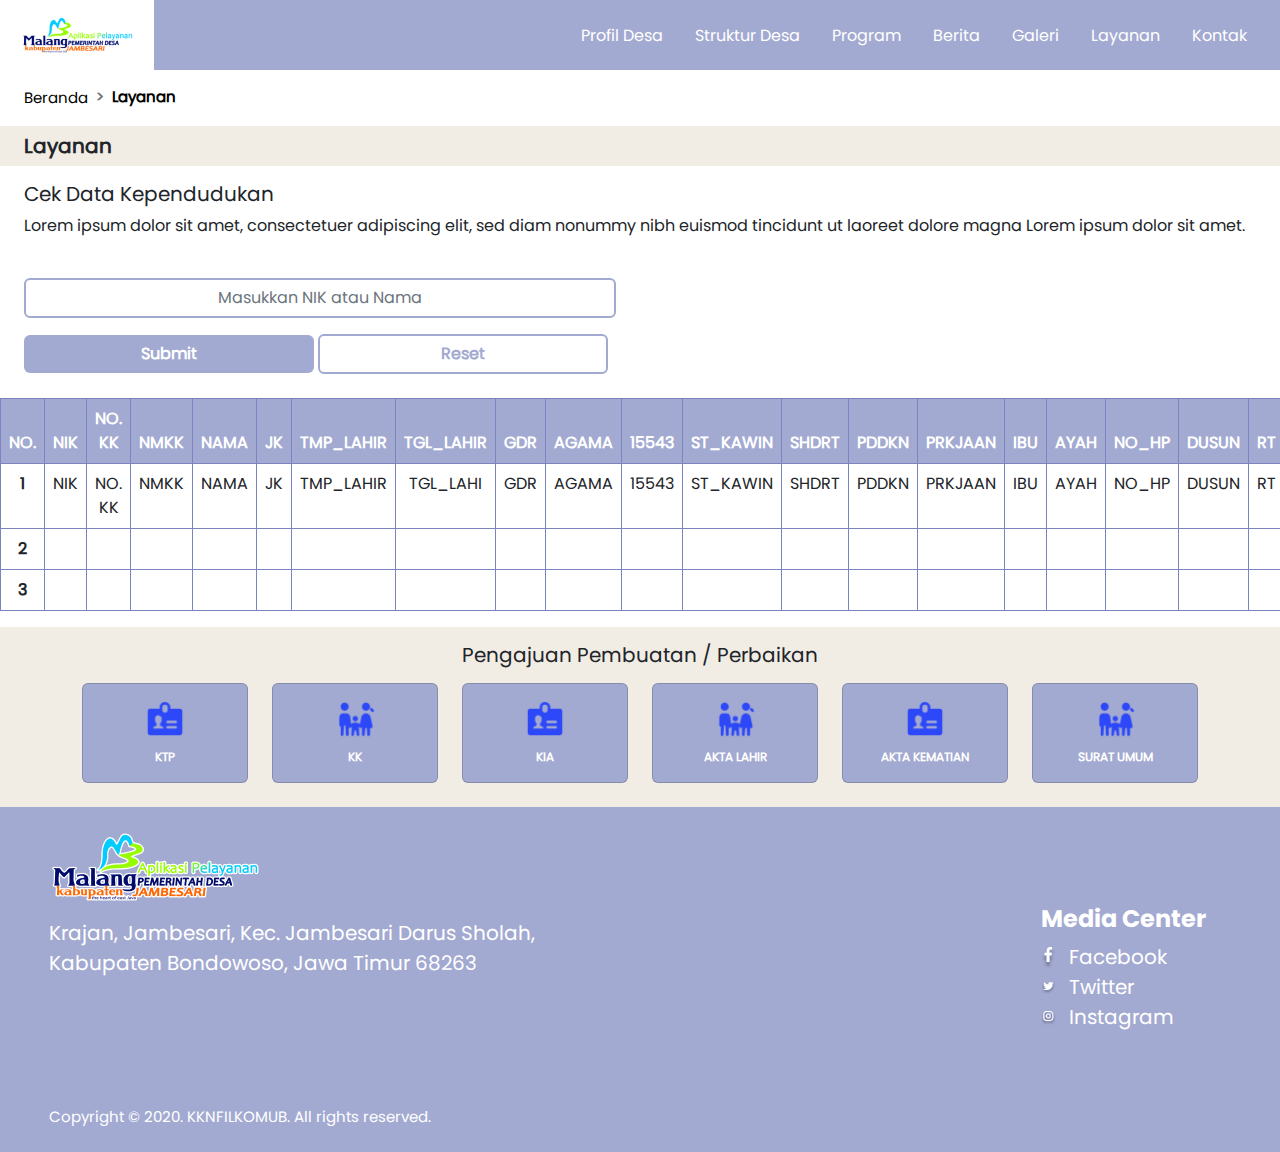
<file: layanan.html>
<!DOCTYPE html>
<html lang="en">

    <head>
        <meta charset="UTF-8">
        <meta http-equiv="X-UA-Compatible" content="IE=edge">
        <meta name="viewport" content="width=device-width, initial-scale=1.0">
        <title>Desa Jambesari</title>

        <!-- CSS Bootstrap -->
        <link rel="stylesheet" href="src/css/bootstrap.min.css">
        <!-- CSS Flickity -->
        <link rel="stylesheet" href="src/css/flickity.min.css">
        <!-- Custom Style -->
        <link rel="stylesheet" href="src/css/style.css">
    </head>

    <body>
        <!-- HEADER -->
        <div class="header d-flex justify-content-between">
            <div class="menu">
                <a href="#navbar" class="text-white p-4"
                    data-bs-toggle="offcanvas">
                    <img src="src/icon/navbar/Hamburger.svg" alt="">
                    Menu
                </a>
                <div class="offcanvas offcanvas-start" tabindex="-1"
                    id="navbar">
                    <div class="offcanvas-header justify-content-end">
                        <button type="button" class="btn-close"
                            data-bs-dismiss="offcanvas" aria-label="Close"></button>
                    </div>
                    <div class="offcanvas-body">
                        <ul class="nav">
                            <div class="nav-link pb-2">
                                <img src="src/icon/navbar/Profil.svg"
                                    width="18px" class="me-2">
                                <a href="profil.html">Profil Desa</a>
                            </div>
                            <div class="nav-link pb-2">
                                <img src="src/icon/navbar/Struktur.svg"
                                    width="18px" class="me-2">
                                <a href="struktur.html">Struktur Desa</a>
                            </div>
                            <div class="nav-link pb-2">
                                <img src="src/icon/navbar/Program.svg"
                                    width="18px" class="me-2">
                                <a href="program.html">Program</a>
                            </div>
                            <div class="nav-link pb-2">
                                <img src="src/icon/navbar/Berita.svg"
                                    width="18px" class="me-2">
                                <a href="berita.html">Berita</a>
                            </div>
                            <div class="nav-link pb-2">
                                <img src="src/icon/navbar/Galeri.svg"
                                    width="18px" class="me-2">
                                <a href="galeri.html">Galeri</a>
                            </div>
                            <div class="nav-link pb-2">
                                <img src="src/icon/navbar/Layanan.svg"
                                    width="18px" class="me-2">
                                <a href="layanan.html">Layanan</a>
                            </div>
                            <div class="nav-link pb-2">
                                <img src="src/icon/navbar/Kontak.svg"
                                    width="18px" class="me-2">
                                <a href="kontak.html">Kontak</a>
                            </div>
                        </ul>
                    </div>
                </div>
            </div>
            <div class="logo bg-white p-3">
                <a href="/"><img src="src/img/logo-header.png" alt="Logo"></a>
            </div>
        </div>
        <!-- END HEADER -->

        
    <!-- Breadcrumb -->
    <div class="path mt-3 px-4">
        <nav style="--bs-breadcrumb-divider: '>';" aria-label="breadcrumb">
            <ol class="breadcrumb">
                <li class="breadcrumb-item"><a href="index.html">Beranda</a></li>
                <li class="breadcrumb-item active" aria-current="page">Layanan</li>
          </ol>
        </nav>
    </div>
    <!-- End Breadcrumb -->

    <!-- Layanan -->
    <div class="layanan">
        <h5 class="title p-2 ps-4">Layanan</h5>
    </div>

    <div class="cek-data ps-4">
        <h5 class="title pt-2">Cek Data Kependudukan</h5>
        <p class="text-start">Lorem ipsum dolor sit amet, consectetuer adipiscing elit, sed diam nonummy nibh euismod tincidunt ut laoreet dolore magna Lorem ipsum dolor sit amet.</p>
    </div>

    <div class="form-layanan p-4">
      <div class="forms">
        <form>
            <input class="form-control border-form" type="text" placeholder="Masukkan NIK atau Nama">
        </form>

        <button type="submit" class="btn btn-forms mt-3">Submit</button>
        <button type="submit" class="btn bg-white btn-forms mt-3 reset" onclick="resetInput()">Reset</button>
      </div>
    </div>
    <!-- End Layanan -->

    <!-- Table -->
        <div class="table-responsive text-center">
            <table class="table  table-bordered table-hover">
                <thead class="thead">
                    <tr>
                    <th scope="col">NO.</th>
                    <th scope="col">NIK</th>
                    <th scope="col">NO. KK</th>
                    <th scope="col">NMKK</th>
                    <th scope="col">NAMA</th>
                    <th scope="col">JK</th>
                    <th scope="col">TMP_LAHIR</th>
                    <th scope="col">TGL_LAHIR</th>
                    <th scope="col">GDR</th>
                    <th scope="col">AGAMA</th>
                    <th scope="col">15543</th>
                    <th scope="col">ST_KAWIN</th>
                    <th scope="col">SHDRT</th>
                    <th scope="col">PDDKN</th>
                    <th scope="col">PRKJAAN</th>
                    <th scope="col">IBU</th>
                    <th scope="col">AYAH</th>
                    <th scope="col">NO_HP</th>
                    <th scope="col">DUSUN</th>
                    <th scope="col">RT</th>
                    <th scope="col">RW</th>
                    </tr>
                </thead>
                <tbody>
                    <tr>
                    <th scope="row">1</th>
                    <td>NIK</td>
                    <td>NO. KK</td>
                    <td>NMKK</td>
                    <td>NAMA</td>
                    <td>JK</td>
                    <td>TMP_LAHIR</td>
                    <td>TGL_LAHI</td>
                    <td>GDR</td>
                    <td>AGAMA</td>
                    <td>15543</td>
                    <td>ST_KAWIN</td>
                    <td>SHDRT</td>
                    <td>PDDKN</td>
                    <td>PRKJAAN</td>
                    <td>IBU</td>
                    <td>AYAH</td>
                    <td>NO_HP</td>
                    <td>DUSUN</td>
                    <td>RT</td>
                    <td>RW</td>
                    </tr>
                <!-- EXAMPLE -->
                    <tr>
                    <th scope="row">2</th>
                    <td></td>
                    <td></td>
                    <td></td>
                    <td></td>
                    <td></td>
                    <td></td>
                    <td></td>
                    <td></td>
                    <td></td>
                    <td></td>
                    <td></td>
                    <td></td>
                    <td></td>
                    <td></td>
                    <td></td>
                    <td></td>
                    <td></td>
                    <td></td>
                    <td></td>
                    <td></td>
                    </tr>
                    <tr>
                    <th scope="row">3</th>
                    <td></td>
                    <td></td>
                    <td></td>
                    <td></td>
                    <td></td>
                    <td></td>
                    <td></td>
                    <td></td>
                    <td></td>
                    <td></td>
                    <td></td>
                    <td></td>
                    <td></td>
                    <td></td>
                    <td></td>
                    <td></td>
                    <td></td>
                    <td></td>
                    <td></td>
                    <td></td>
                    </tr>
                <!-- END EXAMPLE -->
                </tbody>
            </table>
        </div>
    <!-- End Table -->
    
    <!-- Pengajuan -->
    <div class="pengajuan mt-3 pt-3 pb-3 text-center">
        <h5>Pengajuan Pembuatan / Perbaikan</h5>
    <!-- CARD -->
          <div class="container">
            <div class="row">
              <div class="col-6 col-md-2 my-2">
                <div class="card">
                  <div class="card-body">
                    <div class="stat-icon">
                      <img src="src/icon/pengajuan/KTP.png" alt="KTP" width="50">
                    </div>
                    <div class="pengajuan-name mt-2">KTP</div>
                  </div>
                </div>
              </div>
              <div class="col-6 col-md-2 my-2">
                <div class="card">
                  <div class="card-body">
                    <div class="stat-icon">
                      <img src="src/icon/pengajuan/KK.png" alt="KK" width="50">
                    </div>
                    <div class="pengajuan-name mt-2">KK</div>
                  </div>
                </div>
              </div>
              <div class="col-6 col-md-2 my-2">
                <div class="card">
                  <div class="card-body">
                    <div class="stat-icon">
                      <img src="src/icon/pengajuan/KTP.png" alt="KIA" width="50">
                    </div>
                  <div class="pengajuan-name mt-2">KIA</div>
                  </div>
                </div>
              </div>
              <div class="col-6 col-md-2 my-2">
                <div class="card">
                  <div class="card-body">
                    <div class="stat-icon">
                      <img src="src/icon/pengajuan/KK.png" alt="AKTA KELAHIRAN" width="50">
                    </div>
                  <div class="pengajuan-name mt-2 ">AKTA LAHIR</div>
                  </div>
                </div>
              </div>
              <div class="col-6 col-md-2 my-2">
                <div class="card">
                  <div class="card-body">
                    <div class="stat-icon">
                      <img src="src/icon/pengajuan/KTP.png" alt="AKTA KEMATIAN" width="50">
                  </div>
                  <div class="pengajuan-name mt-2">AKTA KEMATIAN</div>
                  </div>
                </div>
              </div>
              <div class="col-6 col-md-2 my-2">
                <div class="card">
                  <div class="card-body">
                    <div class="stat-icon">
                      <img src="src/icon/pengajuan/KK.png" alt="SURAT UMUM" width="50">
                  </div>
                  <div class="pengajuan-name mt-2">SURAT UMUM</div>
                  </div>
                </div>
              </div>
            </div>
          </div>
      <!-- END CARD -->
    </div>
    <!-- End Pengajuan -->


        <!-- FOOTER -->
        <footer class="text-white p-4">
            <div class="d-flex justify-content-between">
                <div class="detail">
                    <img src="src/img/footer/logo-web.png" alt="Desa
                        Jambesari" class="ps-3">
                    <div class="address mt-3">
                        Krajan, Jambesari, Kec. Jambesari Darus Sholah, <br>Kabupaten
                        Bondowoso, Jawa Timur 68263
                    </div>
                </div>
                <div class="my-4 social-media d-flex">
                    <h4>Media Center</h4>
                    <div id="facebook">
                        <img src="src/icon/footer/facebook.svg" width="15px"
                            class="me-2">
                        <a href="#">Facebook</a>
                    </div>
                    <div id="twitter">
                        <img src="src/icon/footer/twitter.svg" width="15px"
                            class="me-2">
                        <a href="#">Twitter</a>
                    </div>
                    <div id="instagram">
                        <img src="src/icon/footer/instagram.svg" width="15px"
                            class="me-2">
                        <a href="#">Instagram</a>
                    </div>
                </div>
            </div>
            <div class="copyright">
                Copyright © 2020. KKNFILKOMUB. All rights reserved.
            </div>
        </footer>
        <!-- END FOOTER -->

        <!-- JS Bootstrap -->
        <script src="src/js/bootstrap.min.js"></script>
        <!-- JS Flickity -->
        <script src="src/js/flickity.min.js"></script>
        <!-- Custom JS -->
        <script>
          function resetInput() {
            document.getElementsByClassName("form-control")[0].value = ""
          }
        </script>
    </body>

</html>
</file>
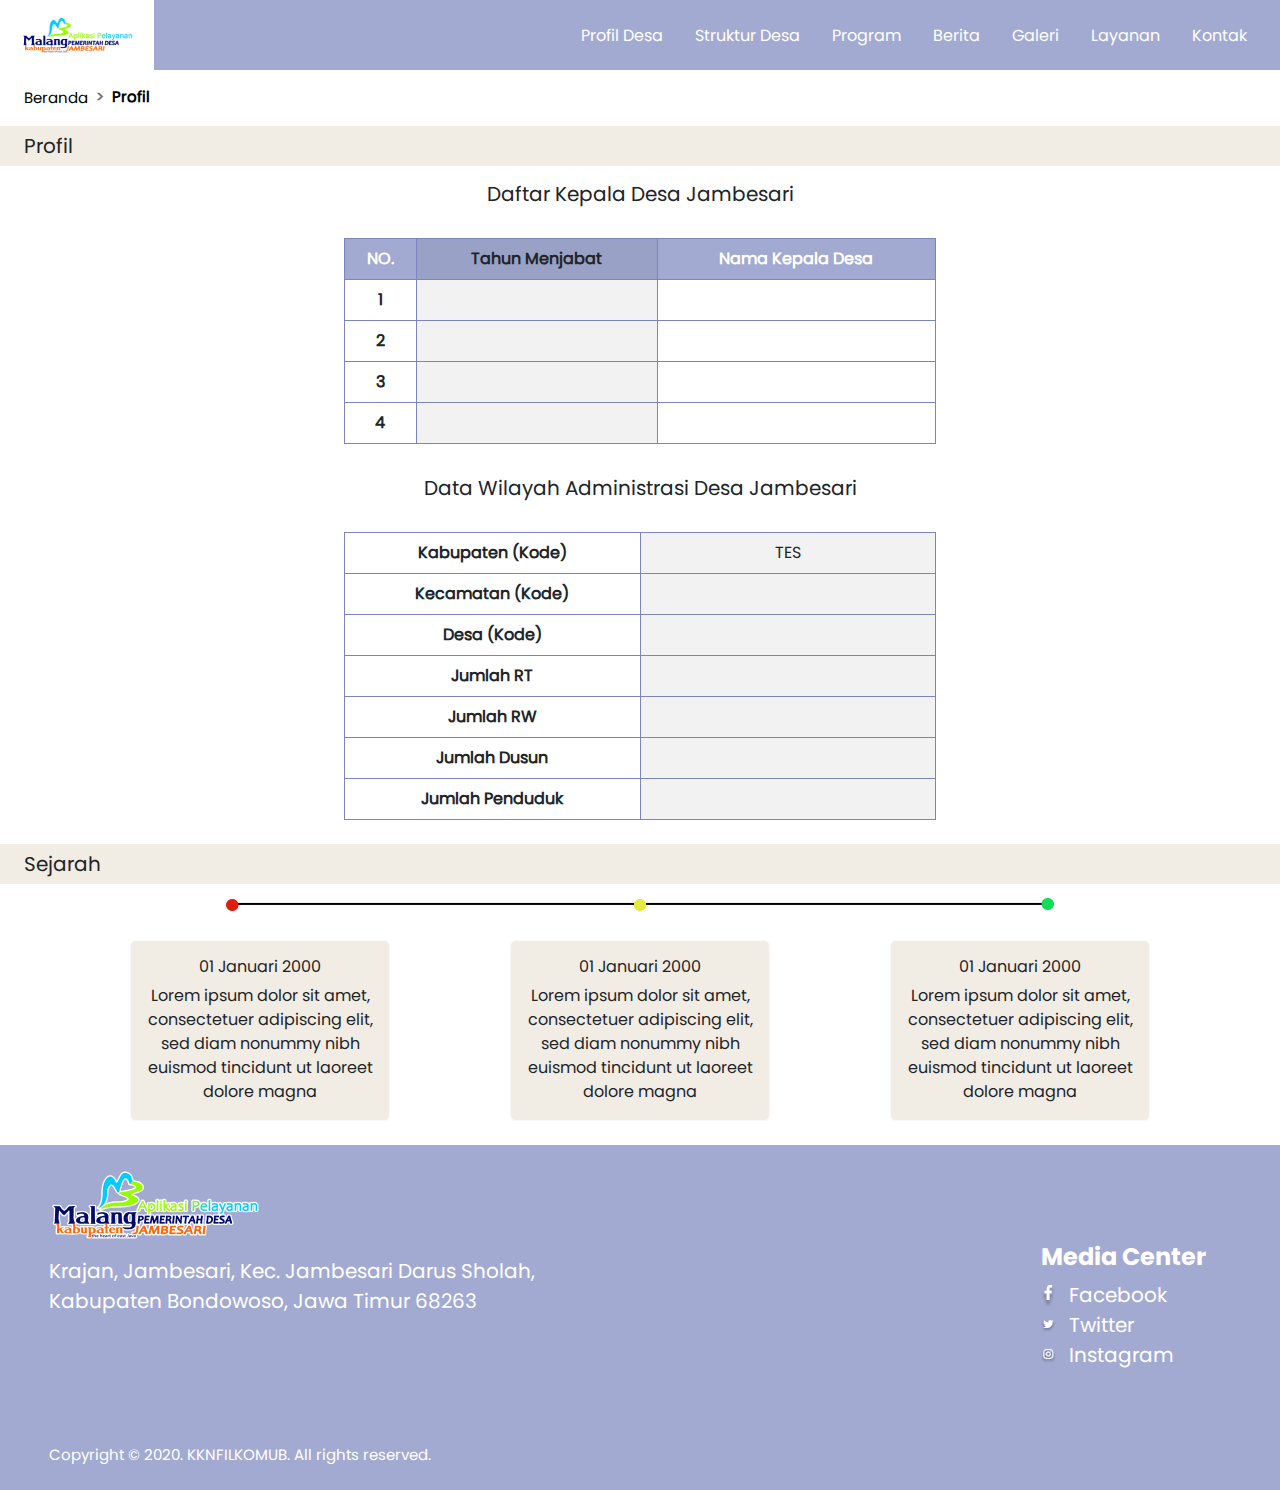
<file: profil.html>
<!DOCTYPE html>
<html lang="en">

    <head>
        <meta charset="UTF-8">
        <meta http-equiv="X-UA-Compatible" content="IE=edge">
        <meta name="viewport" content="width=device-width, initial-scale=1.0">
        <title>Desa Jambesari</title>

        <!-- CSS Bootstrap -->
        <link rel="stylesheet" href="src/css/bootstrap.min.css">
        <!-- CSS Flickity -->
        <link rel="stylesheet" href="src/css/flickity.min.css">
        <!-- Custom Style -->
        <link rel="stylesheet" href="src/css/style.css">
    </head>

    <body>
        <!-- HEADER -->
        <div class="header d-flex justify-content-between">
            <div class="menu">
                <a href="#navbar" class="text-white p-4"
                    data-bs-toggle="offcanvas">
                    <img src="src/icon/navbar/Hamburger.svg" alt="">
                    Menu
                </a>
                <div class="offcanvas offcanvas-start" tabindex="-1"
                    id="navbar">
                    <div class="offcanvas-header justify-content-end">
                        <button type="button" class="btn-close"
                            data-bs-dismiss="offcanvas" aria-label="Close"></button>
                    </div>
                    <div class="offcanvas-body">
                        <ul class="nav">
                            <div class="nav-link pb-2">
                                <img src="src/icon/navbar/Profil.svg"
                                    width="18px" class="me-2">
                                <a href="profil.html">Profil Desa</a>
                            </div>
                            <div class="nav-link pb-2">
                                <img src="src/icon/navbar/Struktur.svg"
                                    width="18px" class="me-2">
                                <a href="struktur.html">Struktur Desa</a>
                            </div>
                            <div class="nav-link pb-2">
                                <img src="src/icon/navbar/Program.svg"
                                    width="18px" class="me-2">
                                <a href="program.html">Program</a>
                            </div>
                            <div class="nav-link pb-2">
                                <img src="src/icon/navbar/Berita.svg"
                                    width="18px" class="me-2">
                                <a href="berita.html">Berita</a>
                            </div>
                            <div class="nav-link pb-2">
                                <img src="src/icon/navbar/Galeri.svg"
                                    width="18px" class="me-2">
                                <a href="galeri.html">Galeri</a>
                            </div>
                            <div class="nav-link pb-2">
                                <img src="src/icon/navbar/Layanan.svg"
                                    width="18px" class="me-2">
                                <a href="layanan.html">Layanan</a>
                            </div>
                            <div class="nav-link pb-2">
                                <img src="src/icon/navbar/Kontak.svg"
                                    width="18px" class="me-2">
                                <a href="kontak.html">Kontak</a>
                            </div>
                        </ul>
                    </div>
                </div>
            </div>
            <div class="logo bg-white p-3">
                <a href="index.html"><img src="src/img/logo-header.png" alt="Logo"></a>
            </div>
        </div>
        <!-- END HEADER -->

<!-- Breadcrumb -->
<div class="path mt-3 px-4">
    <nav style="--bs-breadcrumb-divider: '>';" aria-label="breadcrumb">
        <ol class="breadcrumb">
            <li class="breadcrumb-item"><a href="index.html">Beranda</a></li>
            <li class="breadcrumb-item active" aria-current="page">Profil</li>
        </ol>
    </nav>
</div>
<!-- End Breadcrumb -->

<!-- Profil -->
<div class="profil">
    <h5 class="title p-2 ps-4">Profil</h5>
</div>

<div>
    <h5 class="title text-center p-2">Daftar Kepala Desa Jambesari</h5>
</div>

<!-- Table -->
<div class="table pt-3 pb-4 p-5 text-center">
    <table class="kades table table-striped-columns table-bordered table-hover">
        <thead class="thead">
            <tr>
            <th scope="col">NO.</th>
            <th scope="col">Tahun Menjabat</th>
            <th scope="col">Nama Kepala Desa</th>
            </tr>
        </thead>
        <tbody>
            <tr>
            <th scope="row">1</th>
            <td></td>
            <td></td>
            </tr>
            <tr>
            <th scope="row">2</th>
            <td></td>
            <td></td>
            </tr>
            <tr>
            <th scope="row">3</th>
            <td></td>
            <td></td>
            </tr>
            <tr>
            <th scope="row">4</th>
            <td></td>
            <td></td>
            </tr>
        </tbody>
    </table>
</div>
<!-- End Table -->

<div>
    <h5 class="title text-center p-2">Data Wilayah Administrasi Desa Jambesari</h5>
</div>
<!-- Table2 -->

<div class="table pt-3 pb-4 p-5 text-center">
    <table class="wilayah table table-striped-columns table-bordered table-hover">
        <tbody>
            <tr>
            <th class="cat">Kabupaten (Kode)</th>
            <td>TES</td>
            </tr>
            <tr>
            <th class="cat">Kecamatan (Kode)</th>
            <td></td>
            </tr>
            <tr>
            <th class="cat">Desa (Kode)</th>
            <td></td>
            </tr>
            <tr>
            <th class="cat">Jumlah RT</th>
            <td></td>
            </tr>
            <tr>
            <th class="cat">Jumlah RW</th>
            <td></td>
            </tr>
            <tr>
            <th class="cat">Jumlah Dusun</th>
            <td></td>
            </tr>
            <tr>
            <th class="cat">Jumlah Penduduk</th>
            <td></td>
            </tr>   
        </tbody>
    </table>
</div>
<!-- End Table2 -->

<!-- Sejarah -->
<div class="profil">
    <h5 class="title p-2 ps-4">Sejarah</h5>
</div>

<div class="text-center px-5">
  <img src="src/img/profil/profil_line.png" class="profil-line img-fluid">
</div>


<div class="container mb-3">
  <div class="row">
    <div class="col-sm">
      <div class="d-flex w-100 justify-content-between px-5 pb-2 pt-4">
        <div class="card profil border-light">
            <div class="card-body text-center">
                <h6 class="card-title">01 Januari 2000</h6>
                Lorem ipsum dolor sit amet, consectetuer adipiscing elit, sed diam nonummy nibh euismod tincidunt ut laoreet dolore magna
            </div>
        </div>
      </div>
    </div>
    <div class="col-sm">
      <div class="d-flex w-100 justify-content-between px-5 pb-2 pt-4">
        <div class="card profil border-light">
            <div class="card-body text-center">
                <h6 class="card-title">01 Januari 2000</h6>
                Lorem ipsum dolor sit amet, consectetuer adipiscing elit, sed diam nonummy nibh euismod tincidunt ut laoreet dolore magna
            </div>
        </div>
      </div>
    </div>
    <div class="col-sm">
      <div class="d-flex w-100 justify-content-between px-5 pb-2 pt-4">
        <div class="card profil border-light">
            <div class="card-body text-center">
                <h6 class="card-title">01 Januari 2000</h6>
                Lorem ipsum dolor sit amet, consectetuer adipiscing elit, sed diam nonummy nibh euismod tincidunt ut laoreet dolore magna
            </div>
        </div>
      </div>
    </div>
  </div>
</div>
<!-- End Sejarah -->

<!-- End Profil -->


        <!-- FOOTER -->
        <footer class="text-white p-4">
            <div class="d-flex justify-content-between">
                <div class="detail">
                    <img src="src/img/footer/logo-web.png" alt="Desa
                        Jambesari" class="ps-3">
                    <div class="address mt-3">
                        Krajan, Jambesari, Kec. Jambesari Darus Sholah, <br>Kabupaten
                        Bondowoso, Jawa Timur 68263
                    </div>
                </div>
                <div class="my-4 social-media d-flex">
                    <h4>Media Center</h4>
                    <div id="facebook">
                        <img src="src/icon/footer/facebook.svg" width="15px"
                            class="me-2">
                        <a href="#">Facebook</a>
                    </div>
                    <div id="twitter">
                        <img src="src/icon/footer/twitter.svg" width="15px"
                            class="me-2">
                        <a href="#">Twitter</a>
                    </div>
                    <div id="instagram">
                        <img src="src/icon/footer/instagram.svg" width="15px"
                            class="me-2">
                        <a href="#">Instagram</a>
                    </div>
                </div>
            </div>
            <div class="copyright">
                Copyright © 2020. KKNFILKOMUB. All rights reserved.
            </div>
        </footer>
        <!-- END FOOTER -->

        <!-- JS Bootstrap -->
        <script src="src/js/bootstrap.min.js"></script>
        <!-- JS Flickity -->
        <script src="src/js/flickity.min.js"></script>
    </body>

</html>
</file>
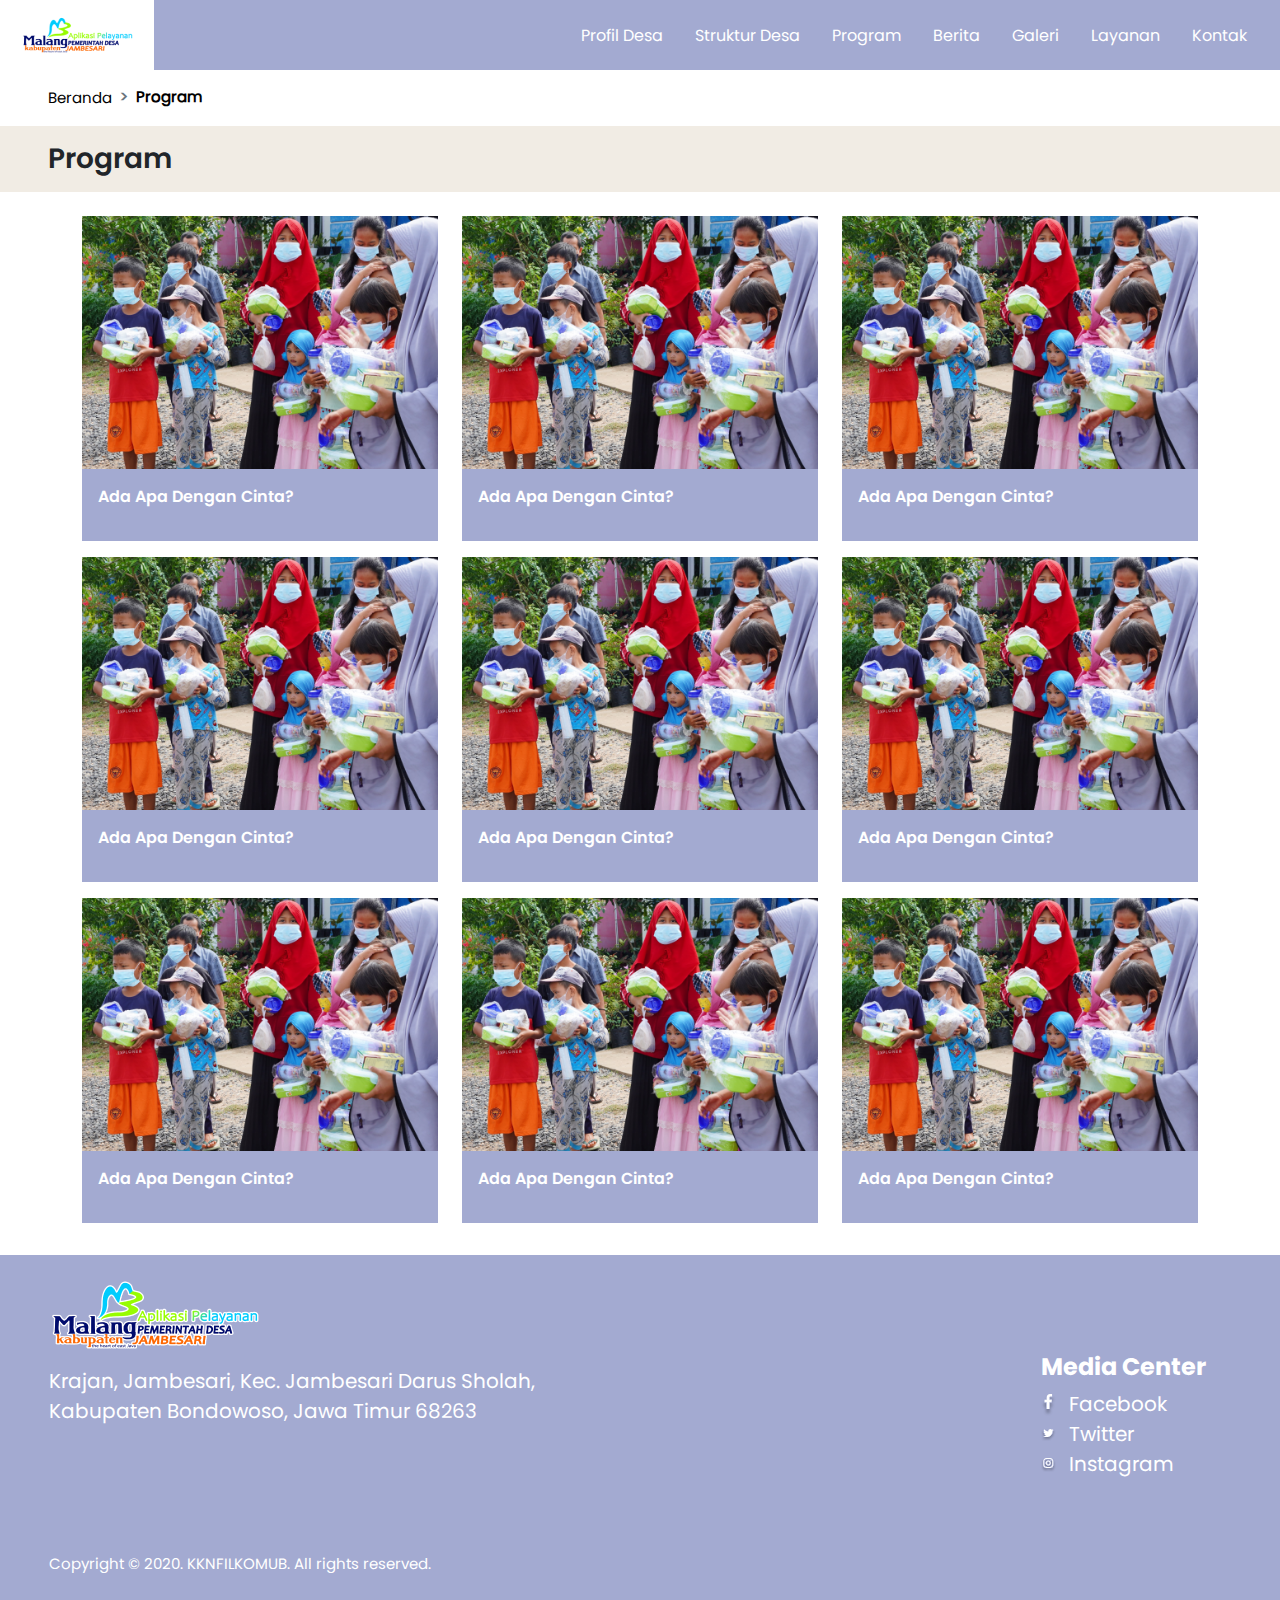
<file: program.html>
<!DOCTYPE html>
<html lang="en">

    <head>
        <meta charset="UTF-8">
        <meta http-equiv="X-UA-Compatible" content="IE=edge">
        <meta name="viewport" content="width=device-width, initial-scale=1.0">
        <title>Desa Jambesari</title>

        <!-- CSS Bootstrap -->
        <link rel="stylesheet" href="src/css/bootstrap.min.css">
        <!-- CSS Flickity -->
        <link rel="stylesheet" href="src/css/flickity.min.css">
        <!-- Custom Style -->
        <link rel="stylesheet" href="src/css/style.css">
    </head>

    <body>
        <!-- HEADER -->
        <div class="header d-flex justify-content-between">
            <div class="menu">
                <a href="#navbar" class="text-white p-4"
                    data-bs-toggle="offcanvas">
                    <img src="src/icon/navbar/Hamburger.svg" alt="">
                    Menu
                </a>
                <div class="offcanvas offcanvas-start" tabindex="-1"
                    id="navbar">
                    <div class="offcanvas-header justify-content-end">
                        <button type="button" class="btn-close"
                            data-bs-dismiss="offcanvas" aria-label="Close"></button>
                    </div>
                    <div class="offcanvas-body">
                        <ul class="nav">
                            <div class="nav-link pb-2">
                                <img src="src/icon/navbar/Profil.svg"
                                    width="18px" class="me-2">
                                <a href="profil.html">Profil Desa</a>
                            </div>
                            <div class="nav-link pb-2">
                                <img src="src/icon/navbar/Struktur.svg"
                                    width="18px" class="me-2">
                                <a href="struktur.html">Struktur Desa</a>
                            </div>
                            <div class="nav-link pb-2">
                                <img src="src/icon/navbar/Program.svg"
                                    width="18px" class="me-2">
                                <a href="program.html">Program</a>
                            </div>
                            <div class="nav-link pb-2">
                                <img src="src/icon/navbar/Berita.svg"
                                    width="18px" class="me-2">
                                <a href="berita.html">Berita</a>
                            </div>
                            <div class="nav-link pb-2">
                                <img src="src/icon/navbar/Galeri.svg"
                                    width="18px" class="me-2">
                                <a href="galeri.html">Galeri</a>
                            </div>
                            <div class="nav-link pb-2">
                                <img src="src/icon/navbar/Layanan.svg"
                                    width="18px" class="me-2">
                                <a href="layanan.html">Layanan</a>
                            </div>
                            <div class="nav-link pb-2">
                                <img src="src/icon/navbar/Kontak.svg"
                                    width="18px" class="me-2">
                                <a href="kontak.html">Kontak</a>
                            </div>
                        </ul>
                    </div>
                </div>
            </div>
            <div class="logo bg-white p-3">
                <a href="/"><img src="src/img/logo-header.png" alt="Logo"></a>
            </div>
        </div>
        <!-- END HEADER -->

        <!-- BUMDES -->
        <!-- Breadcrumb -->
        <div class="path mt-3 px-3 px-md-5">
            <nav style="--bs-breadcrumb-divider: '>';"
                aria-label="breadcrumb">
                <ol class="breadcrumb">
                    <li class="breadcrumb-item"><a href="index.html">Beranda</a></li>
                    <li class="breadcrumb-item active" aria-current="page">Program</li>
                </ol>
            </nav>
        </div>
        <!-- End Breadcrumb -->

        <div class="h3 page-title px-3 px-md-5 py-3">Program</div>

        <div class="program py-3">
            <div class="container">
                <div class="row">
                    <div class="col-md-4">
                        <div class="card d-flex mb-3">
                            <div class="thumbnail">
                                <img src="src/img/berita/thumbnail/1.png" alt="Berita 1">
                            </div>
                            <div class="card-body">
                                <div class="title mb-3">Ada Apa
                                    Dengan Cinta?</div>
                            </div>
                        </div>
                    </div><div class="col-md-4">
                        <div class="card d-flex mb-3">
                            <div class="thumbnail">
                                <img src="src/img/berita/thumbnail/1.png" alt="Berita 1">
                            </div>
                            <div class="card-body">
                                <div class="title mb-3">Ada Apa
                                    Dengan Cinta?</div>
                            </div>
                        </div>
                    </div><div class="col-md-4">
                        <div class="card d-flex mb-3">
                            <div class="thumbnail">
                                <img src="src/img/berita/thumbnail/1.png" alt="Berita 1">
                            </div>
                            <div class="card-body">
                                <div class="title mb-3">Ada Apa
                                    Dengan Cinta?</div>
                            </div>
                        </div>
                    </div><div class="col-md-4">
                        <div class="card d-flex mb-3">
                            <div class="thumbnail">
                                <img src="src/img/berita/thumbnail/1.png" alt="Berita 1">
                            </div>
                            <div class="card-body">
                                <div class="title mb-3">Ada Apa
                                    Dengan Cinta?</div>
                            </div>
                        </div>
                    </div><div class="col-md-4">
                        <div class="card d-flex mb-3">
                            <div class="thumbnail">
                                <img src="src/img/berita/thumbnail/1.png" alt="Berita 1">
                            </div>
                            <div class="card-body">
                                <div class="title mb-3">Ada Apa
                                    Dengan Cinta?</div>
                            </div>
                        </div>
                    </div><div class="col-md-4">
                        <div class="card d-flex mb-3">
                            <div class="thumbnail">
                                <img src="src/img/berita/thumbnail/1.png" alt="Berita 1">
                            </div>
                            <div class="card-body">
                                <div class="title mb-3">Ada Apa
                                    Dengan Cinta?</div>
                            </div>
                        </div>
                    </div><div class="col-md-4">
                        <div class="card d-flex mb-3">
                            <div class="thumbnail">
                                <img src="src/img/berita/thumbnail/1.png" alt="Berita 1">
                            </div>
                            <div class="card-body">
                                <div class="title mb-3">Ada Apa
                                    Dengan Cinta?</div>
                            </div>
                        </div>
                    </div><div class="col-md-4">
                        <div class="card d-flex mb-3">
                            <div class="thumbnail">
                                <img src="src/img/berita/thumbnail/1.png" alt="Berita 1">
                            </div>
                            <div class="card-body">
                                <div class="title mb-3">Ada Apa
                                    Dengan Cinta?</div>
                            </div>
                        </div>
                    </div><div class="col-md-4">
                        <div class="card d-flex mb-3">
                            <div class="thumbnail">
                                <img src="src/img/berita/thumbnail/1.png" alt="Berita 1">
                            </div>
                            <div class="card-body">
                                <div class="title mb-3">Ada Apa
                                    Dengan Cinta?</div>
                            </div>
                        </div>
                    </div></div>
                </div>
            </div>
        </div>
        <!-- END BUMDES -->

        <!-- FOOTER -->
        <footer class="text-white p-4">
            <div class="d-flex justify-content-between">
                <div class="detail">
                    <img src="src/img/footer/logo-web.png" alt="Desa
                        Jambesari" class="ps-3">
                    <div class="address mt-3">
                        Krajan, Jambesari, Kec. Jambesari Darus Sholah, <br>Kabupaten
                        Bondowoso, Jawa Timur 68263
                    </div>
                </div>
                <div class="my-4 social-media d-flex">
                    <h4>Media Center</h4>
                    <div id="facebook">
                        <img src="src/icon/footer/facebook.svg" width="15px"
                            class="me-2">
                        <a href="#">Facebook</a>
                    </div>
                    <div id="twitter">
                        <img src="src/icon/footer/twitter.svg" width="15px"
                            class="me-2">
                        <a href="#">Twitter</a>
                    </div>
                    <div id="instagram">
                        <img src="src/icon/footer/instagram.svg" width="15px"
                            class="me-2">
                        <a href="#">Instagram</a>
                    </div>
                </div>
            </div>
            <div class="copyright">
                Copyright © 2020. KKNFILKOMUB. All rights reserved.
            </div>
        </footer>
        <!-- END FOOTER -->

        <!-- JS Bootstrap -->
        <script src="src/js/bootstrap.min.js"></script>
        <!-- JS Flickity -->
        <script src="src/js/flickity.min.js"></script>
    </body>

</html>
</file>
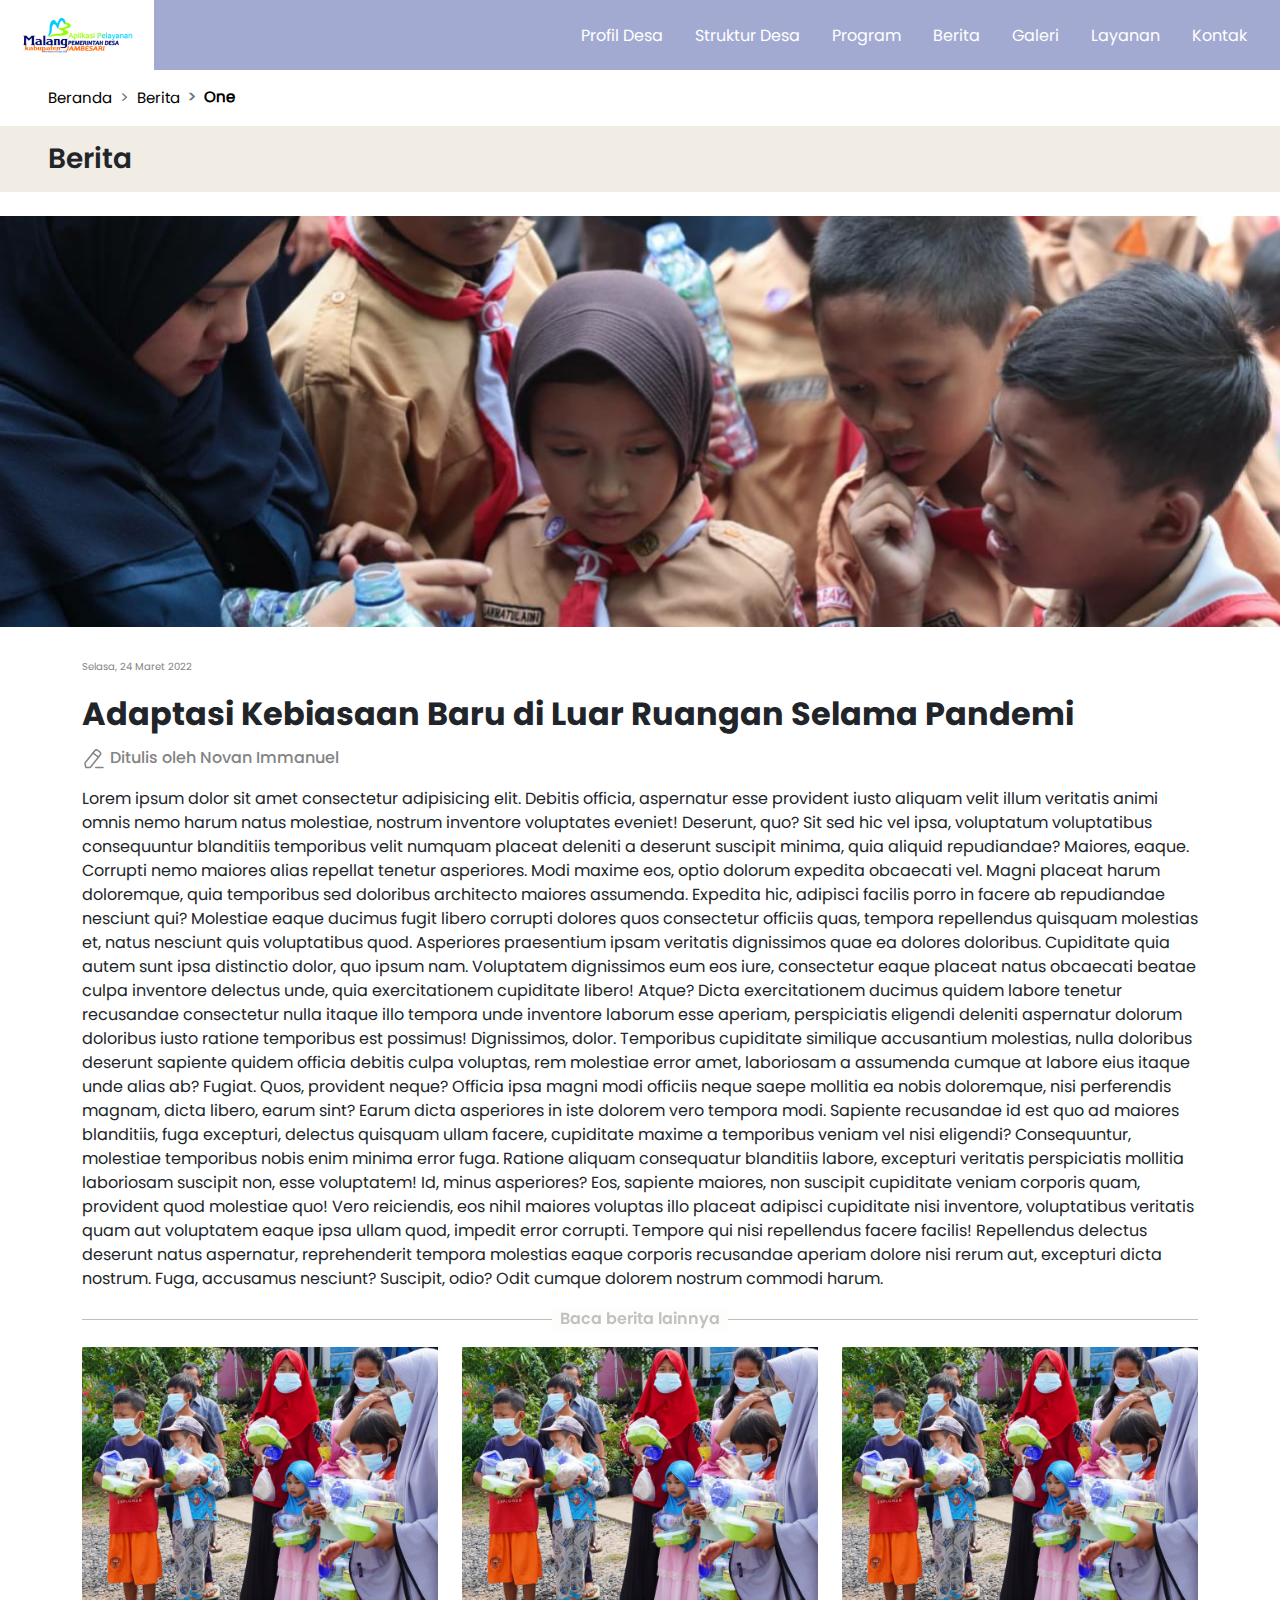
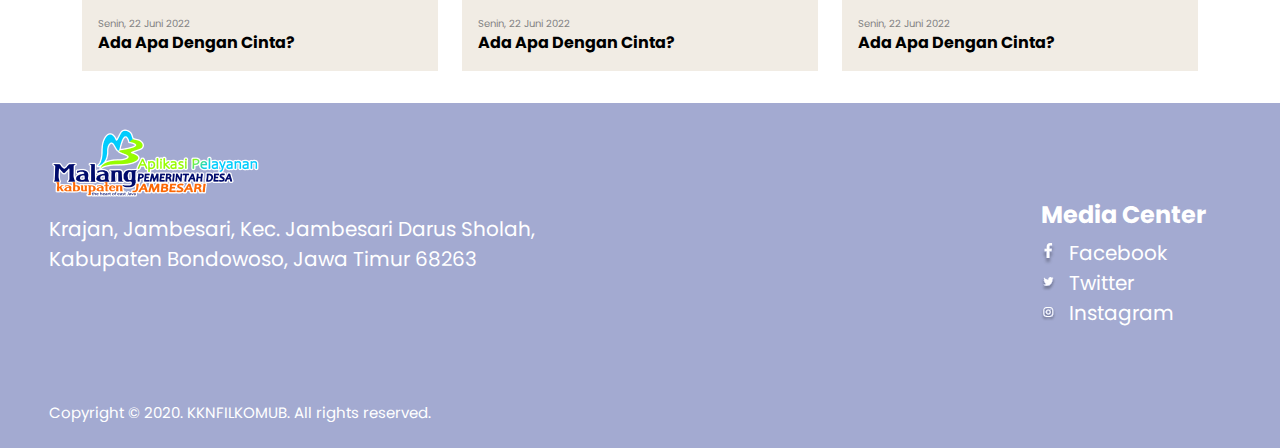
<file: page/berita/one.html>
<!DOCTYPE html>
<html lang="en">

    <head>
        <meta charset="UTF-8">
        <meta http-equiv="X-UA-Compatible" content="IE=edge">
        <meta name="viewport" content="width=device-width, initial-scale=1.0">
        <title>Desa Jambesari</title>

        <!-- CSS Bootstrap -->
        <link rel="stylesheet" href="/src/css/bootstrap.min.css">
        <!-- CSS Flickity -->
        <link rel="stylesheet" href="/src/css/flickity.min.css">
        <!-- Custom Style -->
        <link rel="stylesheet" href="/src/css/style.css">
    </head>

    <body>
        <!-- HEADER -->
        <div class="header d-flex justify-content-between">
            <div class="menu">
                <a href="#navbar" class="text-white p-4"
                    data-bs-toggle="offcanvas">
                    <img src="/src/icon/navbar/Hamburger.svg" alt="">
                    Menu
                </a>
                <div class="offcanvas offcanvas-start" tabindex="-1"
                    id="navbar">
                    <div class="offcanvas-header justify-content-end">
                        <button type="button" class="btn-close"
                            data-bs-dismiss="offcanvas" aria-label="Close"></button>
                    </div>
                    <div class="offcanvas-body">
                        <ul class="nav">
                            <div class="nav-link pb-2">
                                <img src="/src/icon/navbar/Profil.svg"
                                    width="18px" class="me-2">
                                <a href="/profil.html">Profil Desa</a>
                            </div>
                            <div class="nav-link pb-2">
                                <img src="/src/icon/navbar/Struktur.svg"
                                    width="18px" class="me-2">
                                <a href="/struktur.html">Struktur Desa</a>
                            </div>
                            <div class="nav-link pb-2">
                                <img src="/src/icon/navbar/Program.svg"
                                    width="18px" class="me-2">
                                <a href="/program.html">Program</a>
                            </div>
                            <div class="nav-link pb-2">
                                <img src="/src/icon/navbar/Berita.svg"
                                    width="18px" class="me-2">
                                <a href="/berita.html">Berita</a>
                            </div>
                            <div class="nav-link pb-2">
                                <img src="/src/icon/navbar/Galeri.svg"
                                    width="18px" class="me-2">
                                <a href="/galeri.html">Galeri</a>
                            </div>
                            <div class="nav-link pb-2">
                                <img src="/src/icon/navbar/Layanan.svg"
                                    width="18px" class="me-2">
                                <a href="/layanan.html">Layanan</a>
                            </div>
                            <div class="nav-link pb-2">
                                <img src="/src/icon/navbar/Kontak.svg"
                                    width="18px" class="me-2">
                                <a href="/kontak.html">Kontak</a>
                            </div>
                        </ul>
                    </div>
                </div>
            </div>
            <div class="logo bg-white p-3">
                <a href="/"><img src="/src/img/logo-header.png" alt="Logo"></a>
            </div>
        </div>
        <!-- END HEADER -->

        <!-- BUMDES -->
        <!-- Breadcrumb -->
        <div class="path mt-3 px-3 px-md-5">
            <nav style="--bs-breadcrumb-divider: '>';"
                aria-label="breadcrumb">
                <ol class="breadcrumb">
                    <li class="breadcrumb-item"><a href="/index.html">Beranda</a></li>
                    <li class="breadcrumb-item" aria-current="page"><a
                            href="/berita.html">Berita</a></li>
                    <li class="breadcrumb-item active" aria-current="page">One</li>
                </ol>
            </nav>
        </div>
        <!-- End Breadcrumb -->

        <div class="h3 page-title px-3 px-md-5 py-3">Berita</div>

        <div class="detail-berita pb-3">
            <div class="background">
                <img src="/src/img/berita/jumbo/1.png"
                    alt="BUMDes" width="100%" class="my-3">
            </div>
            <div class="container">
                <div class="date my-2 my-md-3">Selasa, 24 Maret 2022</div>
                <div class="title mb-2">Adaptasi Kebiasaan Baru di Luar Ruangan Selama Pandemi</div>
                <div class="author mb-3">
                    <img src="/src/icon/berita/Author.svg">
                    Ditulis oleh Novan Immanuel
                </div>
                <div class="content">
                    Lorem ipsum dolor sit amet consectetur adipisicing elit. Debitis officia, aspernatur esse provident iusto aliquam velit illum veritatis animi omnis nemo harum natus molestiae, nostrum inventore voluptates eveniet! Deserunt, quo?
                    Sit sed hic vel ipsa, voluptatum voluptatibus consequuntur blanditiis temporibus velit numquam placeat deleniti a deserunt suscipit minima, quia aliquid repudiandae? Maiores, eaque. Corrupti nemo maiores alias repellat tenetur asperiores.
                    Modi maxime eos, optio dolorum expedita obcaecati vel. Magni placeat harum doloremque, quia temporibus sed doloribus architecto maiores assumenda. Expedita hic, adipisci facilis porro in facere ab repudiandae nesciunt qui?
                    Molestiae eaque ducimus fugit libero corrupti dolores quos consectetur officiis quas, tempora repellendus quisquam molestias et, natus nesciunt quis voluptatibus quod. Asperiores praesentium ipsam veritatis dignissimos quae ea dolores doloribus.
                    Cupiditate quia autem sunt ipsa distinctio dolor, quo ipsum nam. Voluptatem dignissimos eum eos iure, consectetur eaque placeat natus obcaecati beatae culpa inventore delectus unde, quia exercitationem cupiditate libero! Atque?
                    Dicta exercitationem ducimus quidem labore tenetur recusandae consectetur nulla itaque illo tempora unde inventore laborum esse aperiam, perspiciatis eligendi deleniti aspernatur dolorum doloribus iusto ratione temporibus est possimus! Dignissimos, dolor.
                    Temporibus cupiditate similique accusantium molestias, nulla doloribus deserunt sapiente quidem officia debitis culpa voluptas, rem molestiae error amet, laboriosam a assumenda cumque at labore eius itaque unde alias ab? Fugiat.
                    Quos, provident neque? Officia ipsa magni modi officiis neque saepe mollitia ea nobis doloremque, nisi perferendis magnam, dicta libero, earum sint? Earum dicta asperiores in iste dolorem vero tempora modi.
                    Sapiente recusandae id est quo ad maiores blanditiis, fuga excepturi, delectus quisquam ullam facere, cupiditate maxime a temporibus veniam vel nisi eligendi? Consequuntur, molestiae temporibus nobis enim minima error fuga.
                    Ratione aliquam consequatur blanditiis labore, excepturi veritatis perspiciatis mollitia laboriosam suscipit non, esse voluptatem! Id, minus asperiores? Eos, sapiente maiores, non suscipit cupiditate veniam corporis quam, provident quod molestiae quo!
                    Vero reiciendis, eos nihil maiores voluptas illo placeat adipisci cupiditate nisi inventore, voluptatibus veritatis quam aut voluptatem eaque ipsa ullam quod, impedit error corrupti. Tempore qui nisi repellendus facere facilis!
                    Repellendus delectus deserunt natus aspernatur, reprehenderit tempora molestias eaque corporis recusandae aperiam dolore nisi rerum aut, excepturi dicta nostrum. Fuga, accusamus nesciunt? Suscipit, odio? Odit cumque dolorem nostrum commodi harum.
                </div>
                <hr class="my-3" data-content="Baca berita lainnya">
                <div class="row">
                    <div class="col-md-4">
                        <div class="card d-flex mb-3">
                            <div class="thumbnail">
                                <img src="/src/img/berita/thumbnail/1.png" alt="Berita 1">
                            </div>
                            <div class="card-body d-flex">
                                <a href="/page/berita/one.html" class="stretched-link title">Ada Apa
                                    Dengan Cinta?</a>
                                <div class="date">Senin, 22 Juni 2022</div>
                            </div>
                        </div>
                    </div>
                    <div class="col-md-4">
                        <div class="card d-flex mb-3">
                            <div class="thumbnail">
                                <img src="/src/img/berita/thumbnail/1.png" alt="Berita 1">
                            </div>
                            <div class="card-body d-flex">
                                <a href="/page/berita/one.html" class="stretched-link title">Ada Apa
                                    Dengan Cinta?</a>
                                <div class="date">Senin, 22 Juni 2022</div>
                            </div>
                        </div>
                    </div>
                    <div class="col-md-4">
                        <div class="card d-flex mb-3">
                            <div class="thumbnail">
                                <img src="/src/img/berita/thumbnail/1.png" alt="Berita 1">
                            </div>
                            <div class="card-body d-flex">
                                <a href="/page/berita/one.html" class="stretched-link title">Ada Apa
                                    Dengan Cinta?</a>
                                <div class="date">Senin, 22 Juni 2022</div>
                            </div>
                        </div>
                    </div>
                </div>
            </div>
        </div>
        <!-- END BUMDES -->

        <!-- FOOTER -->
        <footer class="text-white p-4">
            <div class="d-flex justify-content-between">
                <div class="detail">
                    <img src="/src/img/footer/logo-web.png" alt="Desa
                        Jambesari" class="ps-3">
                    <div class="address mt-3">
                        Krajan, Jambesari, Kec. Jambesari Darus Sholah, <br>Kabupaten
                        Bondowoso, Jawa Timur 68263
                    </div>
                </div>
                <div class="my-4 social-media d-flex">
                    <h4>Media Center</h4>
                    <div id="facebook">
                        <img src="/src/icon/footer/facebook.svg" width="15px"
                            class="me-2">
                        <a href="#">Facebook</a>
                    </div>
                    <div id="twitter">
                        <img src="/src/icon/footer/twitter.svg" width="15px"
                            class="me-2">
                        <a href="#">Twitter</a>
                    </div>
                    <div id="instagram">
                        <img src="/src/icon/footer/instagram.svg" width="15px"
                            class="me-2">
                        <a href="#">Instagram</a>
                    </div>
                </div>
            </div>
            <div class="copyright">
                Copyright © 2020. KKNFILKOMUB. All rights reserved.
            </div>
        </footer>
        <!-- END FOOTER -->

        <!-- JS Bootstrap -->
        <script src="/src/js/bootstrap.min.js"></script>
        <!-- JS Flickity -->
        <script src="/src/js/flickity.min.js"></script>
    </body>

</html>
</file>
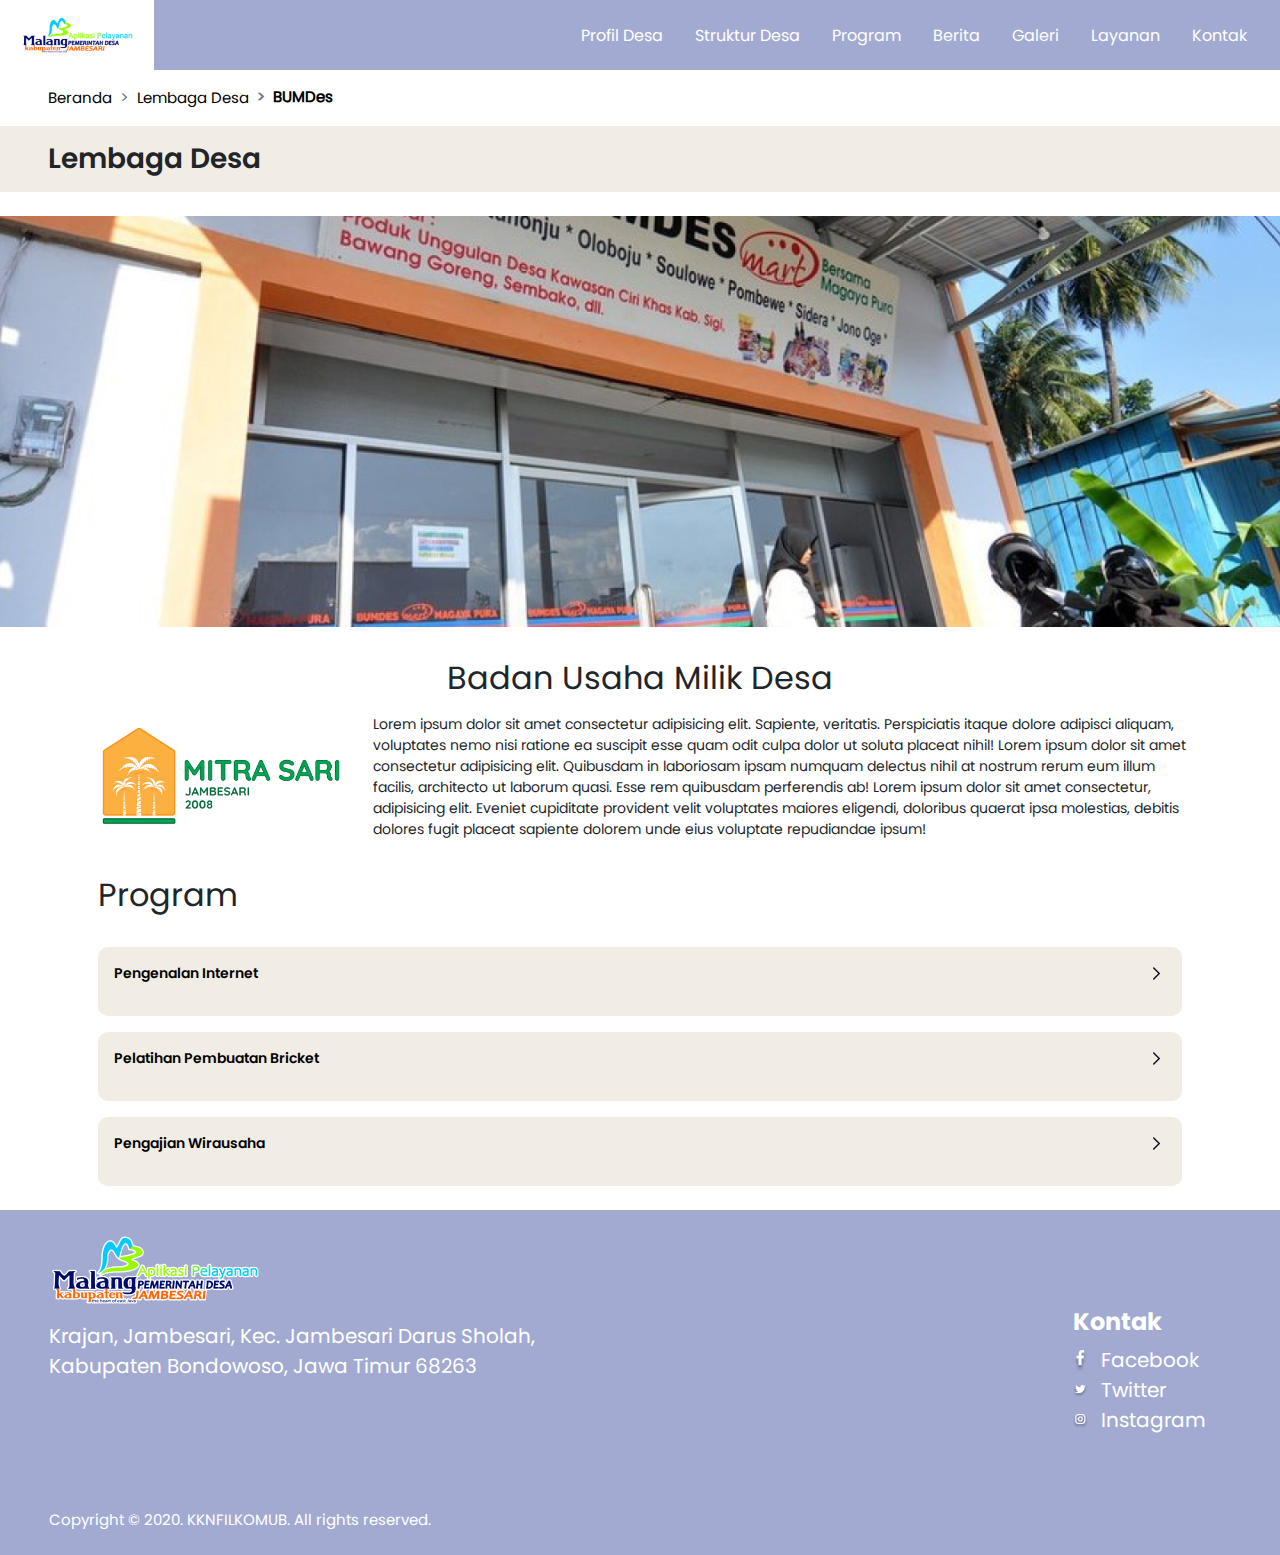
<file: page/lembaga/bumdes.html>
<!DOCTYPE html>
<html lang="en">

    <head>
        <meta charset="UTF-8">
        <meta http-equiv="X-UA-Compatible" content="IE=edge">
        <meta name="viewport" content="width=device-width, initial-scale=1.0">
        <title>Desa Jambesari</title>

        <!-- CSS Bootstrap -->
        <link rel="stylesheet" href="../../src/css/bootstrap.min.css">
        <!-- CSS Flickity -->
        <link rel="stylesheet" href="../../src/css/flickity.min.css">
        <!-- Custom Style -->
        <link rel="stylesheet" href="../../src/css/style.css">
    </head>

    <body>
        <!-- HEADER -->
        <div class="header d-flex justify-content-between">
            <div class="menu">
                <a href="#navbar" class="text-white p-4"
                    data-bs-toggle="offcanvas">
                    <img src="../../src/icon/navbar/Hamburger.svg" alt="">
                    Menu
                </a>
                <div class="offcanvas offcanvas-start" tabindex="-1"
                    id="navbar">
                    <div class="offcanvas-header justify-content-end">
                        <button type="button" class="btn-close"
                            data-bs-dismiss="offcanvas" aria-label="Close"></button>
                    </div>
                    <div class="offcanvas-body">
                        <ul class="nav">
                            <div class="nav-link pb-2">
                                <img src="../../src/icon/navbar/Profil.svg"
                                    width="18px" class="me-2">
                                <a href="../../profil.html">Profil Desa</a>
                            </div>
                            <div class="nav-link pb-2">
                                <img src="../../src/icon/navbar/Struktur.svg"
                                    width="18px" class="me-2">
                                <a href="../../struktur.html">Struktur Desa</a>
                            </div>
                            <div class="nav-link pb-2">
                                <img src="../../src/icon/navbar/Program.svg"
                                    width="18px" class="me-2">
                                <a href="../../program.html">Program</a>
                            </div>
                            <div class="nav-link pb-2">
                                <img src="../../src/icon/navbar/Berita.svg"
                                    width="18px" class="me-2">
                                <a href="../../berita.html">Berita</a>
                            </div>
                            <div class="nav-link pb-2">
                                <img src="../../src/icon/navbar/Galeri.svg"
                                    width="18px" class="me-2">
                                <a href="../../galeri.html">Galeri</a>
                            </div>
                            <div class="nav-link pb-2">
                                <img src="../../src/icon/navbar/Layanan.svg"
                                    width="18px" class="me-2">
                                <a href="../../layanan.html">Layanan</a>
                            </div>
                            <div class="nav-link pb-2">
                                <img src="../../src/icon/navbar/Kontak.svg"
                                    width="18px" class="me-2">
                                <a href="../../kontak.html">Kontak</a>
                            </div>
                        </ul>
                    </div>
                </div>
            </div>
            <div class="logo bg-white p-3">
                <a href="../../index.html"><img src="../../src/img/logo-header.png" alt="Logo"></a>
            </div>
        </div>
        <!-- END HEADER -->

        <!-- BUMDES -->

            <!-- Breadcrumb -->
            <div class="path mt-3 px-3 px-md-5">
                <nav style="--bs-breadcrumb-divider: '>';"
                    aria-label="breadcrumb">
                    <ol class="breadcrumb">
                        <li class="breadcrumb-item"><a href="../../index.html">Beranda</a></li>
                        <li class="breadcrumb-item" aria-current="page"><a
                                href="#">Lembaga Desa</a></li>
                        <li class="breadcrumb-item active" aria-current="page">BUMDes</li>
                    </ol>
                </nav>
            </div>
            <!-- End Breadcrumb -->

        <div class="h3 page-title px-3 px-md-5 py-3">Lembaga Desa</div>

        <div class="bumdes">
            <div class="background">
                <img src="../../src/img/lembaga/bumdes/background.png"
                    alt="BUMDes" width="100%" class="my-3">
            </div>
            <div class="container">
                <div class="h2 text-center my-3">Badan Usaha Milik Desa</div>
                <div class="container">
                    <div class="row d-flex mb-3">
                        <div class="col col-md-3">
                            <img src="../../src/img/index/lembaga/bumdes.png"
                                class="logo mb-3">
                        </div>
                        <div class="col content">
                            Lorem ipsum dolor sit amet consectetur adipisicing
                            elit.
                            Sapiente, veritatis. Perspiciatis itaque dolore
                            adipisci
                            aliquam, voluptates nemo nisi ratione ea suscipit
                            esse
                            quam odit culpa dolor ut soluta placeat nihil! Lorem
                            ipsum dolor sit amet consectetur adipisicing elit.
                            Quibusdam in laboriosam ipsam numquam delectus nihil
                            at
                            nostrum rerum eum illum facilis, architecto ut
                            laborum
                            quasi. Esse rem quibusdam perferendis ab!
                            Lorem ipsum dolor sit amet consectetur, adipisicing
                            elit. Eveniet cupiditate provident velit voluptates
                            maiores eligendi, doloribus quaerat ipsa molestias,
                            debitis dolores fugit placeat sapiente dolorem unde
                            eius
                            voluptate repudiandae ipsum!
                        </div>
                    </div>
                </div>
                <h2 class="p-3">Program</h2>

                <!-- to-do accordion -->
                <div class="accordion px-3 mb-4">
                    <button class="item p-3 mt-3 d-flex
                        justify-content-between">Pengenalan
                        Internet
                        <div class="icon">
                            <img src="../../src/icon/lembaga/Arrow.svg">
                        </div>
                    </button>
                    <div class="panel px-3 pb-3">Lorem ipsum dolor sit amet,
                        consectetur adipisicing elit. Minus, sapiente. Explicabo
                        corporis reprehenderit tenetur expedita labore nobis
                        animi
                        magni optio, commodi iure recusandae? Ipsam quibusdam
                        nostrum sequi dolorem cupiditate explicabo?</div>
                    <button class="item p-3 mt-3 d-flex
                        justify-content-between">Pelatihan
                        Pembuatan Bricket
                        <div class="icon">
                            <img src="../../src/icon/lembaga/Arrow.svg">
                        </div>
                    </button>
                    <div class="panel px-3 pb-3">Lorem ipsum dolor sit amet,
                        consectetur adipisicing elit. Minus, sapiente. Explicabo
                        corporis reprehenderit tenetur expedita labore nobis
                        animi
                        magni optio, commodi iure recusandae? Ipsam quibusdam
                        nostrum sequi dolorem cupiditate explicabo?
                        <br>
                        <div class="mt-4 d-flex justify-content-between">
                            <img src="../../../../src/img/lembaga/bumdes/1.png"
                                alt="1"
                                width="30%"><img
                                src="../../../../src/img/lembaga/bumdes/2.png" alt="2"
                                width="30%"><img
                                src="../../../../src/img/lembaga/bumdes/3.png" alt="3"
                                width="30%"></div>
                        <br>
                        Lorem ipsum dolor sit amet consectetur adipisicing elit.
                        At
                        voluptatum necessitatibus pariatur repudiandae
                        consequuntur
                        placeat quis, aperiam ab porro labore perferendis,
                        libero,
                        quidem sed. Odio ut voluptate non maiores repellat.
                    </div>
                    <button class="item p-3 mt-3 d-flex
                        justify-content-between">Pengajian
                        Wirausaha
                        <div class="icon">
                            <img src="../../src/icon/lembaga/Arrow.svg">
                        </div>
                    </button>
                    <div class="panel px-3 pb-3">Lorem ipsum dolor sit amet,
                        consectetur adipisicing elit. Minus, sapiente. Explicabo
                        corporis reprehenderit tenetur expedita labore nobis
                        animi
                        magni optio, commodi iure recusandae? Ipsam quibusdam
                        nostrum sequi dolorem cupiditate explicabo?</div>
                </div>

            </div>
        </div>
        <!-- END BUMDES -->

        <!-- FOOTER -->
        <footer class="text-white p-4">
            <div class="d-flex justify-content-between">
                <div class="detail">
                    <img src="../../src/img/footer/logo-web.png" alt="Desa
                        Jambesari" class="ps-3">
                    <div class="address mt-3">
                        Krajan, Jambesari, Kec. Jambesari Darus Sholah, <br>Kabupaten
                        Bondowoso, Jawa Timur 68263
                    </div>
                </div>
                <div class="my-4 social-media d-flex">
                    <h4>Kontak</h4>
                    <div id="facebook">
                        <img src="../../src/icon/footer/facebook.svg" width="15px"
                            class="me-2">
                        <a href="#">Facebook</a>
                    </div>
                    <div id="twitter">
                        <img src="../../src/icon/footer/twitter.svg" width="15px"
                            class="me-2">
                        <a href="#">Twitter</a>
                    </div>
                    <div id="instagram">
                        <img src="../../src/icon/footer/instagram.svg" width="15px"
                            class="me-2">
                        <a href="#">Instagram</a>
                    </div>
                </div>
            </div>
            <div class="copyright">
                Copyright © 2020. KKNFILKOMUB. All rights reserved.
            </div>
        </footer>
        <!-- END FOOTER -->

        <!-- JS Bootstrap -->
        <script src="../../src/js/bootstrap.min.js"></script>
        <!-- JS Flickity -->
        <script src="../../src/js/flickity.min.js"></script>
        <!-- Custom JS -->
        <script>
            // accordion item
            let acc = document.getElementsByClassName("item")

            for (let i = 0; i < acc.length; i++) {
                acc[i].addEventListener("click", function() {
                    this.classList.toggle("active")

                    let panel = this.nextElementSibling
                    let icon = this.children

                    if (panel.style.maxHeight) {
                        panel.style.maxHeight = null;
                        panel.style.color = "#F1ECE4"
                        icon[0].style.transform = "rotate(0deg)"
                    } else {
                        panel.style.maxHeight = panel.scrollHeight + "px";
                        panel.style.color = "#000"
                        icon[0].style.transform = "rotate(90deg)"
                    } 
                }) 
            }
        </script>
    </body>

</html>
</file>
<file: src/css/style.css>
/* Font Style */
@font-face {
    font-family: NunitoBlack;
    src: url(../font/nunito/nunito.black.ttf);
}

@font-face {
    font-family: PoppinsRegular;
    src: url(../font/poppins/Poppins-Regular.otf);
}

@font-face {
    font-family: PoppinsSemiBold;
    src: url(../font/poppins/Poppins-SemiBold.otf);
}

@font-face {
    font-family: PoppinsBold;
    src: url(../font/poppins/Poppins-Bold.otf);
}

@font-face {
    font-family: PoppinsMedium;
    src: url(../font/poppins/Poppins-Medium.otf);
}

* {
    margin: 0;
    padding: 0;
    font-family: PoppinsRegular;
}

:root {
    --first-color: #A3AAD1;
    --second-color: #D1A3A3;
    --third-color: #F1ECE4;
    --fourth-color: #787E9E;
    --fifth-color: #848484;
}

a {
    text-decoration: none;
}

.section-title {
    font-family: PoppinsSemiBold;
    text-align: center;
}

.h3.page-title {
    background-color: var(--third-color);
    font-family: PoppinsSemiBold;
}

/* Header Style */

.header {
    background-color: var(--first-color);
}

.menu>a {
    display: inline-block;
}

/* Banner Style */

.banner {
    position: relative;
}

.banner>img {
    filter: brightness(50%);
}

.banner .welcome {
    position: absolute;
    top: 50%;
    left: 50%;
    transform: translate(-50%, -50%);
    width: 100%;
    text-align: center;
    font-family: NunitoBlack;
    letter-spacing: 2px;
}

.banner .link-layanan {
    background-color: var(--first-color);
    position: absolute;
    left: 50%;
    transform: translate(-50%);
}

.banner .link-layanan:hover {
    background-color: #787E9E;
    border-color: var(--first-color);
}

.banner .link-layanan img {
    color: white;
}

/* Description Style */

.desc {
    text-align: center;
}

/* Galeri Style */

.galeri {
    background-color: var(--third-color);
}

.carousel-cell {
    max-width: 66%;
    margin-right: 30px;
    background: #8C8;
    border-radius: 5px;
    counter-increment: carousel-cell;
}

/* Statistik Style */

.statistik .card {
    background-color: var(--second-color);
    transition: 0.3s ease;
    font-family: PoppinsSemiBold;
    margin: auto;
}

.statistik .card:hover {
    background-color: #7B84BF;
    border-color: #A3AAD1;
}

/* Lembaga Style */

.lembaga {
    background-color: var(--third-color);
}

.lembaga .wrapper {
    display: flex;
    overflow-x: auto;
}

.lembaga .wrapper::-webkit-scrollbar {
    width: 0;
}

.lembaga .item {
    margin: auto;
    text-align: center;
    transition: .3s ease-in;
    border-radius: 10px;
}

.lembaga .item:hover {
    background-color: #A3AAD1;
}

.lembaga .item:hover img {
    -webkit-filter: none;
    filter: none;
}

.lembaga .item img {
    -webkit-filter: grayscale(100%);
    filter: grayscale(100%);
}

/* Footer Style */

footer {
    background-color: var(--first-color);
}

footer .social-media {
    flex-direction: column;
}

footer .social-media>h4 {
    font-family: PoppinsBold;
}

footer .detail img {
    max-width: 300px;
}

footer a {
    text-decoration: none;
    color: inherit;
}

/* Breadcrumb Style */

.breadcrumb-item {
    color: black;
}

.breadcrumb-item>a {
    color: black;
    text-decoration: none;
    font-size: 15px;
}

.breadcrumb-item.active {
    font-size: 15px;
    color: black;
    font-weight: bolder;
}

/* Bumdes Style */

.bumdes .logo {
    max-width: 100px;
}

.bumdes .accordion .item {
    border-radius: 10px 10px 0 0;
    transition: 0.2s ease-in;
    width: 100%;
    border: none;
    text-align: left;
    font-family: PoppinsSemiBold;
}

.bumdes .accordion .item .icon {
    transform: 0deg;
    transition: transform 0.3s ease;
}

.bumdes .accordion .panel {
    color: #F1ECE4;
    font-family: PoppinsRegular;
    font-size: 14px;
    max-height: 0;
    overflow: hidden;
    transition: max-height 0.2s ease-out;
    border-radius: 0 0 10px 10px;
}

.bumdes .accordion>* {
    background-color: #F1ECE4;
}

/* Berita Style */

.berita .card {
    background-color: var(--third-color);
    border: none;
}

.berita .thumbnail {
    width: 100%;
}

.berita .thumbnail img {
    max-width: 100%;
}

.berita a.title,
.berita .next {
    font-family: PoppinsSemiBold;
}

.berita .card a {
    color: black;
}

.berita .card {
    border-radius: 0;
}

.detail-berita .date, .detail-berita .author {
    color: var(--fifth-color);
}

.detail-berita .title {
    font-family: PoppinsBold;
}

.detail-berita .author {
    font-family: PoppinsMedium;
}

.detail-berita hr {
    line-height: 1em;
    position: relative;
    outline: 0;
    border: 0;
    color: black;
    text-align: center;
    height: 1.5em;
    opacity: .5;
}

.detail-berita hr::before {
    content: '';
    background-color: #818078;
    position: absolute;
    left: 0;
    top: 50%;
    width: 100%;
    height: 1px;
}

.detail-berita hr::after {
    content: attr(data-content);
    position: relative;
    display: inline-block;
    color: black;
    padding: 0 .5em;
    line-height: 1.5em;
    color: var(--fifth-color);
    background-color: #fcfcfa;
    font-family: PoppinsSemiBold;
}

.detail-berita .card {
    background-color: var(--third-color);
    border: none;
    border-radius: 0;
}

.detail-berita .card .title {
    color: black;
}

.detail-berita .card .title {
    font-family: PoppinsBold;
}

/* Program Style */

.program .card {
    background-color: var(--first-color);
    border: none;
}

.program .thumbnail {
    width: 100%;
}

.program .thumbnail img {
    max-width: 100%;
}

.program .title {
    color: white;
    font-family: PoppinsSemiBold;
}

.program .card {
    border-radius: 0;
}

/* Struktur Style */

.struktur td {
    text-align: left;
    width: 50%;
}

.struktur .object1 {
    background-color: var(--third-color);
}

.struktur .object2 {
    background-color: var(--fifth-color);
    height: 10vh;
}

/* Profil Style */

.profil{
    background-color: #F1ECE4;
 }

 .profil .title {
    background-color: #F1ECE4;
 }

 .map-container{
    overflow:hidden;
    padding-bottom:56.25%;
    position:relative;
    height:0;
}
    
.map-container iframe{
    left:0;
    top:0;
    height:100%;
    width:100%;
    position:absolute;
}

.wilayah th.cat {
    width: 50%;
}

/* Layanan Style */

.layanan .title {
    background-color: #F1ECE4;
    font-size: 20px;
    font-weight: bold;
}
/* 
.form-layanan .forms {
    width:450px;
} */

.form-layanan .border-form {
    border: 2px solid rgba(163, 170, 209, 1);
    text-align: center;
}

.form-layanan .btn-forms {
    background: rgba(163, 170, 209, 1);
    width:49%;
    margin:0 auto;
    color: white;
    font-weight: bold;
}

.form-layanan button.reset {
    color: var(--first-color);
    border: var(--first-color) 2px solid;
}

.btn-forms:hover {
    background: white;
    border: 2px solid rgba(163, 170, 209, 1);
}

.table {
    margin:0 auto;
    border: #7B84BF;
}

.thead {
    background: var(--first-color);
    color: white;
}

.pengajuan {
    background-color:rgba(241, 236, 228, 1);
}

.pengajuan .card {
    background-color: #A3AAD1;
    color: white;
    font-weight: bolder;
    transition: 0.5s ease-out;
}

.pengajuan .card:hover {
    background-color: #7B84BF;
    border: #A3AAD1;
}

.pengajuan-name {
    font-size: 14px;
}

/* Kontak Style */
.kontak {
    background-color: #F1ECE4;
}

.kontak .title {
    background-color: #F1ECE4;
}

.hubungi .title {
    background-color: #F1ECE4;
}

.hubungi .form-group {
    padding-top: 10px;
    padding-bottom: 10px;
}

.hubungi label {
    font-family: Poppins;
}

.hubungi button {
    font-family: Poppins;
    background-color: #A3AAD1;
    color: white;
}
.hubungi button:hover {color: #7B84BF}

.hubungi span {
    color: red;
    font-style: bold;
}

.hub-kontak .desc {
    text-align: left;
    margin: 0;
}

/* Galeri Style */
.galeri{
    background-color: #F1ECE4;
    margin: 0;
    padding: 0;
 }

 .galeri .title {
    background-color: #F1ECE4;
    margin: 0;
    padding: 0;
 }
  
  /* Create four equal columns that sits next to each other */
  .galeri .column {
    flex: 25%;
    max-width: 25%;
    padding: 0 4px;
  }
  
  .galeri .column img {
    margin-top: 8px;
    vertical-align: middle;
    width: 100%;
  }
 
 /*END GALERI*/

@media (max-width: 768px) {

    /* Global Style */

    body {
        overflow-x: hidden;
    }

    .section-title {
        font-size: 16px;
    }

    /* Header Style */

    .logo img {
        width: 120px;
    }

    .nav-link {
        display: block;
        width: 100%;
    }

    .nav-link a {
        color: var(--fourth-color);
    }

    .nav-link a:hover {
        color: black;
    }

    /* Banner Style */

    .banner .link-layanan {
        bottom: -10%;
        font-size: 14px;
        width: 60%;
        font-family: PoppinsSemiBold;
    }

    /* Description Style */

    .desc {
        font-size: 14px;
        margin: 30px auto;
        padding: 0 20px;
    }

    /* Galeri Style */

    .galeri {
        padding: 25px;
    }

    .carousel.web {
        display: none;
    }

    /* Statistik Style */

    .statistik .count {
        font-size: 20px;
    }

    .statistik .name {
        font-size: 14px;
    }

    .statistik .icon img {
        height: 45px;
        margin-bottom: 10px;
    }

    /* Lembaga Style */

    .lembaga {
        padding: 0 20px;
    }

    .lembaga .item img {
        max-width: 200px;
    }

    /* Footer Style */

    footer {
        font-size: 14px;
    }

    footer .social-media>h4 {
        font-size: 14px;
    }

    footer .detail img {
        max-width: 40%;
    }

    footer h4 {
        font-size: 14px;
    }

    footer>.d-flex {
        flex-direction: column;
    }

    /* Bumdes Sytle */

    .bumdes .container .row {
        flex-direction: column;
    }

    .bumdes img.logo {
        min-width: 50%;
    }

    .bumdes .content,
    .bumdes .accordion {
        font-size: 14px;
    }

    /* Berita Style */

    .berita .date {
        font-size: 8px;
    }

    .berita .title {
        font-size: 16px;
    }

    .berita .content,
    .berita .next {
        font-size: 10px;
    }

    .berita .next a {
        color: black;
    }

    .detail-berita {
        font-size: 14px;
    }

    .detail-berita .card-body {
        flex-direction: column;
    }

    .detail-berita .title {
        font-size: 24px;
    }

    .detail-berita .card .title {
        color: black;
        font-size: 16px;
    }

    .detail-berita .date {
        font-size: 10px;
    }

    .detail-berita .thumbnail {
        display: none;
    }

    /* Struktur Style */

    .struktur .content {
        font-size: 10px;
    }

    /* Kontak Style */

    .hub-kontak .desc {
        font-size: 14px;
    }
}

@media (min-width: 768.02px) {

    /* Header */

    .header {
        flex-direction: row-reverse;
    }

    .menu>a {
        display: none;
    }

    .menu .offcanvas {
        position: absolute;
        right: -100vw;
    }

    .menu .offcanvas-body {
        position: absolute;
        visibility: visible;
        right: -100vw;
    }

    .nav-link {
        height: 100%;
    }

    .nav-link a {
        color: white;
    }

    .nav-link img {
        display: none;
    }

    /* Banner Style */

    .banner .welcome {
        font-size: 96px;
    }

    .banner .link-layanan {
        bottom: -5%;
        font-size: 25px;
        width: 40%;
    }

    /* Description Style */

    .desc {
        font-size: 28px;
        width: 60%;
        margin: 60px auto;
    }

    /* Galeri Style */

    .carousel.mobile {
        display: none;
    }

    .flickity-page-dots {
        position: absolute;
        width: 100%;
        bottom: 20px;
        padding: 0;
        margin: 0;
        list-style: none;
        text-align: center;
        line-height: 1;
    }

    .statistik .count {
        font-size: 60px;
    }

    .statistik .name {
        font-size: 34px;
    }

    .statistik .icon img {
        height: 150px;
    }

    /* Lembaga Style */

    .lembaga .item img {
        max-width: 300px;
    }

    /* Footer Style */

    footer>.d-flex {
        flex-direction: row;
    }

    footer .address {
        margin-left: 25px;
        font-size: 20px;
    }

    footer .social-media {
        padding: 50px;
        font-size: 20px;
    }

    footer .copyright {
        margin-left: 25px;
        font-size: 15px;
    }

    /* Bumdes Sytle */

    .bumdes {
        font-size: 14px;
    }

    .bumdes img.logo {
        min-width: 100%;
    }

    /* Berita Style */

    .berita .date {
        font-size: 12px;
    }

    .berita .title {
        font-size: 16px;
    }

    .berita .content,
    .berita .next {
        display: none;
    }

    .detail-berita {
        font-size: 16px;
    }

    .detail-berita .title {
        font-size: 32px;
    }

    .deatil-berita .thumbnail {
        width: 100%;
    }
    
    .detail-berita .thumbnail img {
        max-width: 100%;
    }

    .detail-berita .card-body {
        flex-direction: column-reverse;
    }

    .detail-berita .card .title {
        font-size: 16px;
    }

    .detail-berita .date {
        font-size: 10px;
    }

    /* Struktur Style */

    .struktur table {
        max-width: 50%;
    }

    .struktur .content {
        font-size: 16px;
    }

    /* Profil Style */

    .profil-line {
        flex: 100%;
        max-width: 70%;
    }

    .kades, .wilayah {
        max-width: 50%;
    }

    /* Layanan Style */
    .form-layanan {
        max-width: 50%;
    }

    .pengajuan-name {
        font-size: 12px;
    }

    /* Kontak Style */

    .hub-kontak .desc {
        font-size: 16px;
    }

}
</file>
